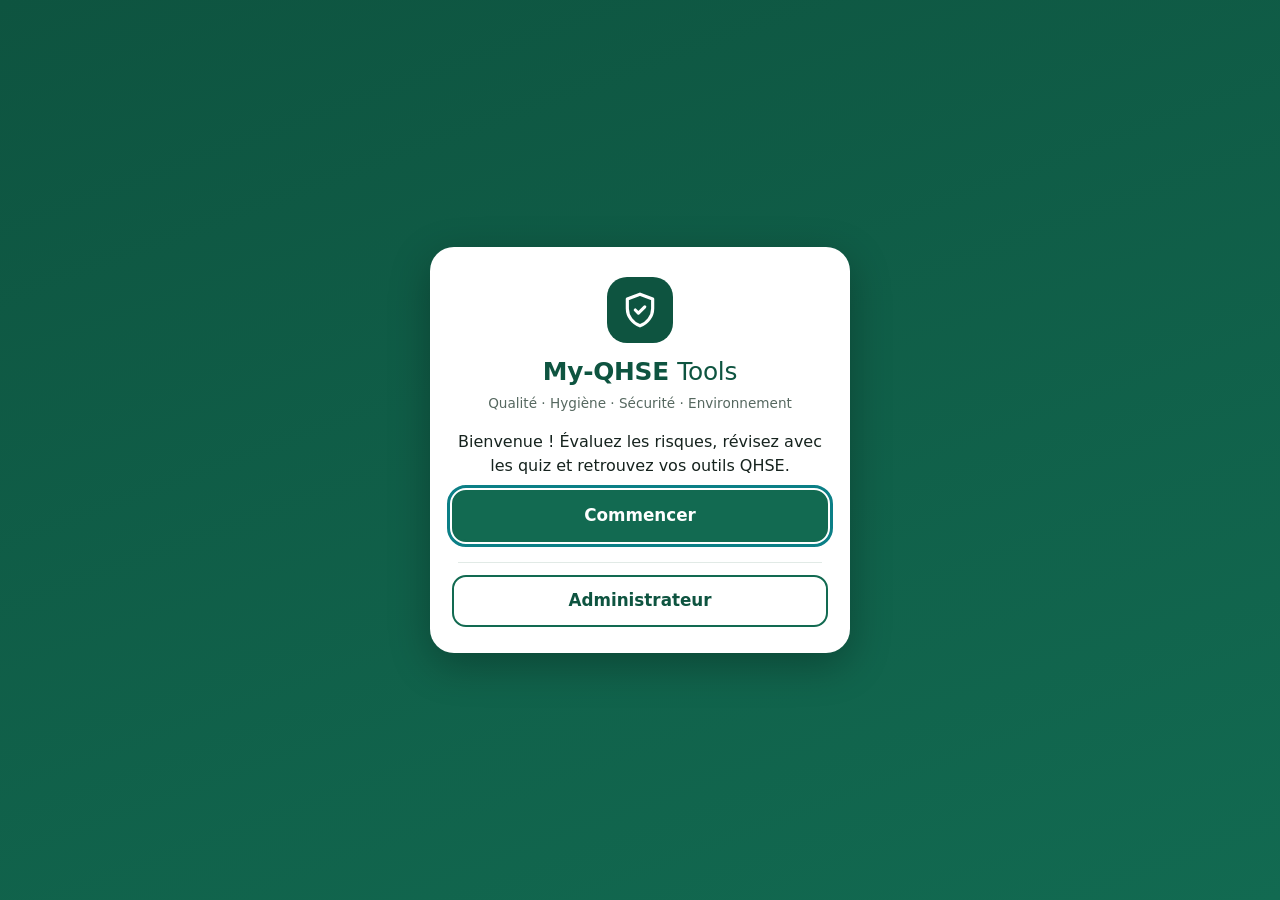
<file: index.html>
<!DOCTYPE html>
<html lang="fr">
<head>
  <meta charset="UTF-8">
  <meta name="viewport" content="width=device-width, initial-scale=1, viewport-fit=cover">
  <title>My-QHSE Tools – Calculateur de risques professionnels</title>
  <meta name="description" content="Outils QHSE gratuits : calculateur de risques (matrice 5 × 5), quiz, sujets, checklists, inspection, incident, registre EPI, documents et assistant IA, pour les étudiants et professionnels QHSE.">
  <meta name="theme-color" content="#075e54">

  <!-- Application web installable (PWA) -->
  <link rel="manifest" href="manifest.webmanifest">
  <link rel="icon" type="image/png" sizes="192x192" href="icons/icon-192.png">
  <link rel="apple-touch-icon" href="icons/apple-touch-icon.png">
  <meta name="mobile-web-app-capable" content="yes">
  <meta name="apple-mobile-web-app-capable" content="yes">
  <meta name="apple-mobile-web-app-title" content="My-QHSE">
  <meta name="apple-mobile-web-app-status-bar-style" content="black-translucent">

  <!-- Feuilles de style : premium.css en dernier (il affine les autres) -->
  <link rel="stylesheet" href="css/style.css">
  <link rel="stylesheet" href="css/quiz.css">
  <link rel="stylesheet" href="css/bibliotheque.css">
  <link rel="stylesheet" href="css/outils.css">
  <link rel="stylesheet" href="css/terrain.css">
  <link rel="stylesheet" href="css/checklists.css">
  <link rel="stylesheet" href="css/parametres.css">
  <link rel="stylesheet" href="css/liens.css">
  <link rel="stylesheet" href="css/documents.css">
  <link rel="stylesheet" href="css/premium.css">

  <!-- Préférences (langue, thème, couleur, taille) : chargées ici pour s'appliquer avant l'affichage -->
  <script src="js/parametres.js"></script>

  <style>
    /* Éléments propres à index.html : bouton menu, menu latéral, liens-boutons, icônes d'activité */
    a.btn { display: inline-flex; align-items: center; justify-content: center; text-decoration: none; }
    .barre-in .titres { min-width: 0; }
    .btn-menu {
      appearance: none; flex: none; width: 44px; height: 44px; margin-left: -8px; border-radius: 50%;
      background: transparent; color: var(--sur-entete); border: 0; cursor: pointer;
      display: grid; place-items: center; -webkit-tap-highlight-color: transparent;
    }
    .btn-menu:hover { background: rgba(255, 255, 255, .14); }
    .btn-menu svg, .tiroir-fermer svg { width: 24px; height: 24px; fill: none; stroke: currentColor; stroke-width: 2; stroke-linecap: round; stroke-linejoin: round; }

    .tiroir-voile { position: fixed; inset: 0; z-index: 60; background: rgba(0, 0, 0, .45); opacity: 0; visibility: hidden; transition: opacity .2s ease, visibility 0s .2s; }
    .tiroir {
      position: fixed; top: 0; bottom: 0; left: 0; z-index: 61; width: min(320px, 86vw);
      display: flex; flex-direction: column; background: var(--surface); color: var(--texte);
      box-shadow: 4px 0 24px rgba(0, 0, 0, .25); overflow-y: auto;
      transform: translateX(-102%); visibility: hidden; transition: transform .22s ease, visibility 0s .22s;
    }
    body.tiroir-ouvert .tiroir-voile { opacity: 1; visibility: visible; transition: opacity .2s ease; }
    body.tiroir-ouvert .tiroir { transform: none; visibility: visible; transition: transform .22s ease; }
    body.tiroir-ouvert { overflow: hidden; }
    .tiroir-tete {
      display: flex; align-items: center; justify-content: space-between; gap: 8px;
      padding: calc(8px + env(safe-area-inset-top, 0px)) 8px 8px 16px; min-height: var(--hauteur-entete);
      background: var(--vert-fonce); color: var(--sur-entete);
    }
    .tiroir-marque { display: flex; align-items: center; gap: 10px; font-size: 1.15rem; font-weight: 700; }
    .tiroir-marque span { font-weight: 400; }
    .tiroir-fermer { appearance: none; width: 44px; height: 44px; border-radius: 50%; background: transparent; color: inherit; border: 0; cursor: pointer; display: grid; place-items: center; }
    .tiroir-fermer:hover { background: rgba(255, 255, 255, .14); }
    .tiroir-liste { display: flex; flex-direction: column; padding: 8px 8px calc(16px + env(safe-area-inset-bottom, 0px)); }
    .tiroir-sep { height: 1px; margin: 8px 12px; background: var(--bordure); }
    .tiroir-item {
      appearance: none; display: flex; align-items: center; gap: 12px; width: 100%; min-height: 48px; padding: 6px 12px;
      font: inherit; font-weight: 600; text-align: left; color: var(--texte); background: none; border: 0; border-radius: 10px; cursor: pointer;
      -webkit-tap-highlight-color: transparent;
    }
    .tiroir-item:hover { background: var(--vert-clair); }
    .tiroir-item[aria-current="page"] { background: var(--vert-clair); color: var(--titre); }
    .tiroir-item .ico-act { width: 30px; height: 30px; }

    #ecran-liens .liens-hero .liens-logo { object-fit: contain; }
    .lien-ecran { margin-top: 4px; }
    .apropos-nav { display: flex; flex-wrap: wrap; gap: 10px; margin-top: 18px; }
    .pref-interrupteur { display: flex; align-items: flex-start; gap: 12px; margin: 0; }
    .pref-interrupteur input { margin-top: 4px; }
    .pref-interrupteur small { display: block; color: var(--gris); font-size: .85rem; line-height: 1.35; font-weight: 400; }
    .doc-local .btn { margin-top: 0; }
    #doc-fichier { position: absolute; width: 1px; height: 1px; opacity: 0; pointer-events: none; }

    /* Couleurs des pictogrammes d'activité (les variables --ic-* sont dans premium.css) */
    .ic-f  { fill: var(--ic-fond); stroke: var(--ic-trait); stroke-width: var(--ic-w); }
    .ic-p  { fill: var(--ic-p); }   .ic-pf { fill: var(--ic-pf); } .ic-t { fill: var(--ic-t); }
    .ic-j  { fill: var(--ic-j); }   .ic-jf { fill: var(--ic-jf); } .ic-g { fill: var(--ic-g); }
    .ic-r  { fill: var(--ic-r); }   .ic-o  { fill: var(--ic-o); }  .ic-b { fill: var(--ic-b); }
    .ic-e  { fill: var(--ic-e); }
    .ic-bs { fill: none; stroke: var(--ic-b); stroke-width: 2; stroke-linecap: round; stroke-linejoin: round; }
    .ic-gs { fill: none; stroke: var(--ic-g); stroke-width: 2.4; stroke-linecap: round; stroke-linejoin: round; }
    .ic-ps { fill: none; stroke: var(--ic-p); stroke-width: 2.4; stroke-linecap: round; stroke-linejoin: round; }
    .ic-es { fill: none; stroke: var(--ic-e); stroke-width: 2; stroke-linecap: round; stroke-linejoin: round; }
  </style>
</head>
<body>

  <!-- ===== PICTOGRAMMES (médaillons d'activité, réutilisés par les cartes et le menu) ===== -->
  <svg width="0" height="0" style="position:absolute" aria-hidden="true" focusable="false">
    <defs>
      <symbol id="i-accueil" viewBox="0 0 36 36"><circle class="ic-f" cx="18" cy="18" r="17"/><path class="ic-p" d="M9.5 18.5 18 10.5l8.5 8h-2.3V27h-12.4v-8.5z"/><rect class="ic-b" x="16" y="21" width="4" height="6" rx="1"/></symbol>
      <symbol id="i-risque" viewBox="0 0 36 36"><circle class="ic-f" cx="18" cy="18" r="17"/><rect class="ic-j" x="9.5" y="9.5" width="5.5" height="5.5" rx="1"/><rect class="ic-o" x="15.25" y="9.5" width="5.5" height="5.5" rx="1"/><rect class="ic-r" x="21" y="9.5" width="5.5" height="5.5" rx="1"/><rect class="ic-g" x="9.5" y="15.25" width="5.5" height="5.5" rx="1"/><rect class="ic-j" x="15.25" y="15.25" width="5.5" height="5.5" rx="1"/><rect class="ic-o" x="21" y="15.25" width="5.5" height="5.5" rx="1"/><rect class="ic-g" x="9.5" y="21" width="5.5" height="5.5" rx="1"/><rect class="ic-g" x="15.25" y="21" width="5.5" height="5.5" rx="1"/><rect class="ic-j" x="21" y="21" width="5.5" height="5.5" rx="1"/></symbol>
      <symbol id="i-quiz" viewBox="0 0 36 36"><circle class="ic-f" cx="18" cy="18" r="17"/><circle class="ic-t" cx="18" cy="17" r="9.5"/><path class="ic-bs" d="M15.2 14.6a2.9 2.9 0 1 1 4.2 2.6c-1 .6-1.4 1.1-1.4 2.2"/><circle class="ic-b" cx="18" cy="22.4" r="1.2"/></symbol>
      <symbol id="i-sujets" viewBox="0 0 36 36"><circle class="ic-f" cx="18" cy="18" r="17"/><path class="ic-p" d="M9 11h7a2 2 0 0 1 2 2v12a2 2 0 0 0-2-2H9z"/><path class="ic-t" d="M27 11h-7a2 2 0 0 0-2 2v12a2 2 0 0 1 2-2h7z"/></symbol>
      <symbol id="i-inspection" viewBox="0 0 36 36"><circle class="ic-f" cx="18" cy="18" r="17"/><rect class="ic-jf" x="11" y="9.5" width="14" height="18" rx="2"/><rect class="ic-b" x="13" y="12.5" width="10" height="13" rx="1"/><rect class="ic-e" x="15" y="8" width="6" height="3.4" rx="1.2"/><path class="ic-gs" d="m15 19.5 2.2 2.2 4.3-4.8"/></symbol>
      <symbol id="i-checklists" viewBox="0 0 36 36"><circle class="ic-f" cx="18" cy="18" r="17"/><rect class="ic-p" x="10" y="9" width="16" height="18" rx="2.4"/><path class="ic-bs" d="m13 14 1.4 1.4 2.6-2.8M13 20.2l1.4 1.4 2.6-2.8M20 14.2h3.4M20 20.4h3.4"/></symbol>
      <symbol id="i-incident" viewBox="0 0 36 36"><circle class="ic-f" cx="18" cy="18" r="17"/><path class="ic-o" stroke="var(--ic-o)" stroke-width="2" stroke-linejoin="round" d="M18 9 27.5 25.5h-19z"/><rect class="ic-b" x="17" y="14.5" width="2" height="6" rx="1"/><circle class="ic-b" cx="18" cy="23" r="1.2"/></symbol>
      <symbol id="i-epi" viewBox="0 0 36 36"><circle class="ic-f" cx="18" cy="18" r="17"/><path class="ic-j" d="M9.5 23.5a8.5 8.5 0 0 1 17 0z"/><rect class="ic-jf" x="8.5" y="23" width="19" height="3.2" rx="1.6"/><rect class="ic-jf" x="16" y="11.5" width="4" height="8" rx="1.4"/></symbol>
      <symbol id="i-causes" viewBox="0 0 36 36"><circle class="ic-f" cx="18" cy="18" r="17"/><path class="ic-ps" d="M8 18h15M12 11.5l4 6.5M12 24.5l4-6.5M18.5 11.5l3.5 6.5M18.5 24.5l3.5-6.5"/><path class="ic-p" d="m28 18-5.5-4v8z"/></symbol>
      <symbol id="i-glossaire" viewBox="0 0 36 36"><circle class="ic-f" cx="18" cy="18" r="17"/><circle cx="16" cy="16" r="6.3" fill="none" style="stroke:var(--ic-p);stroke-width:2.6"/><path class="ic-ps" d="m21 21 5.5 5.5" style="stroke:var(--ic-pf);stroke-width:3"/><path class="ic-ps" d="M13.6 17.6 16 12l2.4 5.6M14.4 16h3.2" style="stroke-width:1.6"/></symbol>
      <symbol id="i-documents" viewBox="0 0 36 36"><circle class="ic-f" cx="18" cy="18" r="17"/><path class="ic-p" d="M12 8.5h9l5 5V27.5H12z"/><path class="ic-t" d="M21 8.5l5 5h-5z"/><path class="ic-bs" d="M15.5 19h7M15.5 23h7"/></symbol>
      <symbol id="i-assistant" viewBox="0 0 36 36"><circle class="ic-f" cx="18" cy="18" r="17"/><rect class="ic-p" x="9" y="13" width="18" height="14" rx="4.5"/><path class="ic-ps" d="M18 13V9"/><circle class="ic-j" cx="18" cy="8" r="2"/><circle class="ic-b" cx="14.2" cy="19.5" r="2.1"/><circle class="ic-b" cx="21.8" cy="19.5" r="2.1"/><path class="ic-bs" d="M15 23.6h6"/></symbol>
      <symbol id="i-historique" viewBox="0 0 36 36"><circle class="ic-f" cx="18" cy="18" r="17"/><circle class="ic-t" cx="18" cy="18" r="9"/><path class="ic-bs" d="M18 13v5.2l3.4 2"/></symbol>
      <symbol id="i-liens" viewBox="0 0 36 36"><circle class="ic-f" cx="18" cy="18" r="17"/><path class="ic-ps" d="M15.5 20.5l5-5M14 17l-2 2a3.6 3.6 0 0 0 5.1 5.1l2-2M22 19l2-2a3.6 3.6 0 0 0-5.1-5.1l-2 2"/></symbol>
      <symbol id="i-parametres" viewBox="0 0 36 36"><circle class="ic-f" cx="18" cy="18" r="17"/><circle cx="18" cy="18" r="4.6" fill="none" style="stroke:var(--ic-p);stroke-width:2.6"/><path class="ic-ps" d="M18 8.5v3.4M18 24.1v3.4M8.5 18h3.4M24.1 18h3.4M11.3 11.3l2.4 2.4M22.3 22.3l2.4 2.4M24.7 11.3l-2.4 2.4M13.7 22.3l-2.4 2.4"/></symbol>
      <symbol id="i-apropos" viewBox="0 0 36 36"><circle class="ic-f" cx="18" cy="18" r="17"/><circle class="ic-p" cx="18" cy="18" r="9.5"/><rect class="ic-b" x="17" y="16.5" width="2" height="7" rx="1"/><circle class="ic-b" cx="18" cy="13.2" r="1.3"/></symbol>
    </defs>
  </svg>

  <a class="skip" href="#calculateur" data-i18n="skip">Aller au calculateur</a>

  <!-- ===== EN-TÊTE ===== -->
  <header class="barre-haut">
    <div class="wrap barre-in">
      <button type="button" class="btn-menu" id="btn-menu" aria-controls="tiroir" aria-expanded="false" aria-label="Ouvrir le menu" data-i18n-aria="menu.ouvrir">
        <svg viewBox="0 0 24 24" aria-hidden="true" focusable="false"><path d="M4 7h16M4 12h16M4 17h16"/></svg>
      </button>
      <span class="logo"><svg viewBox="0 0 24 24" aria-hidden="true" focusable="false"><path d="M12 2 4 5v6c0 5 3.4 9.4 8 11 4.6-1.6 8-6 8-11V5l-8-3z"/><path d="m9 12 2 2 4-4"/></svg></span>
      <div class="titres">
        <h1 class="brand">My-QHSE <span>Tools</span></h1>
        <p id="titre-ecran" class="sous-titre">Accueil</p>
      </div>
      <button type="button" class="btn-param" id="btn-param" data-ecran="parametres" aria-label="Paramètres" data-i18n-aria="param.bouton">
        <svg viewBox="0 0 24 24" aria-hidden="true" focusable="false"><circle cx="12" cy="12" r="3"/><path d="M19.4 15a1.65 1.65 0 0 0 .33 1.82l.06.06a2 2 0 0 1 0 2.83 2 2 0 0 1-2.83 0l-.06-.06a1.65 1.65 0 0 0-1.82-.33 1.65 1.65 0 0 0-1 1.51V21a2 2 0 0 1-2 2 2 2 0 0 1-2-2v-.09A1.65 1.65 0 0 0 9 19.4a1.65 1.65 0 0 0-1.82.33l-.06.06a2 2 0 0 1-2.83 0 2 2 0 0 1 0-2.83l.06-.06a1.65 1.65 0 0 0 .33-1.82 1.65 1.65 0 0 0-1.51-1H3a2 2 0 0 1-2-2 2 2 0 0 1 2-2h.09A1.65 1.65 0 0 0 4.6 9a1.65 1.65 0 0 0-.33-1.82l-.06-.06a2 2 0 0 1 0-2.83 2 2 0 0 1 2.83 0l.06.06a1.65 1.65 0 0 0 1.82.33H9a1.65 1.65 0 0 0 1-1.51V3a2 2 0 0 1 2-2 2 2 0 0 1 2 2v.09a1.65 1.65 0 0 0 1 1.51 1.65 1.65 0 0 0 1.82-.33l.06-.06a2 2 0 0 1 2.83 0 2 2 0 0 1 0 2.83l-.06.06a1.65 1.65 0 0 0-.33 1.82V9a1.65 1.65 0 0 0 1.51 1H21a2 2 0 0 1 2 2 2 2 0 0 1-2 2h-.09a1.65 1.65 0 0 0-1.51 1z"/></svg>
      </button>
    </div>
  </header>

  <!-- ===== MENU LATÉRAL (3 traits) : géré par js/liens.js ===== -->
  <div class="tiroir-voile" id="tiroir-voile"></div>
  <aside class="tiroir" id="tiroir" aria-label="Menu" data-i18n-aria="menu.titre">
    <div class="tiroir-tete">
      <div class="tiroir-marque">
        <span class="logo" style="font-weight:400"><svg viewBox="0 0 24 24" aria-hidden="true" focusable="false"><path d="M12 2 4 5v6c0 5 3.4 9.4 8 11 4.6-1.6 8-6 8-11V5l-8-3z"/><path d="m9 12 2 2 4-4"/></svg></span>
        <div>My-QHSE <span>Tools</span></div>
      </div>
      <button type="button" class="tiroir-fermer" id="tiroir-fermer" aria-label="Fermer le menu" data-i18n-aria="menu.fermer">
        <svg viewBox="0 0 24 24" aria-hidden="true" focusable="false"><path d="M6 6l12 12M18 6 6 18"/></svg>
      </button>
    </div>
    <nav class="tiroir-liste" aria-label="Menu" data-i18n-aria="menu.titre">
      <button type="button" class="tiroir-item" data-ecran="accueil"><svg class="ico-act" aria-hidden="true"><use href="#i-accueil"/></svg><span data-i18n="nav.accueil">Accueil</span></button>
      <button type="button" class="tiroir-item" data-ecran="risques"><svg class="ico-act" aria-hidden="true"><use href="#i-risque"/></svg><span data-i18n="nav.risques">Risques</span></button>
      <button type="button" class="tiroir-item" data-ecran="quiz"><svg class="ico-act" aria-hidden="true"><use href="#i-quiz"/></svg><span data-i18n="nav.quiz">Quiz</span></button>
      <button type="button" class="tiroir-item" data-ecran="sujets"><svg class="ico-act" aria-hidden="true"><use href="#i-sujets"/></svg><span data-i18n="nav.sujets">Sujets</span></button>
      <button type="button" class="tiroir-item" data-ecran="outils"><svg class="ico-act" aria-hidden="true"><use href="#i-inspection"/></svg><span data-i18n="nav.outils">Outils</span></button>
      <button type="button" class="tiroir-item" data-ecran="assistant"><svg class="ico-act" aria-hidden="true"><use href="#i-assistant"/></svg><span data-i18n="titre.assistant">Assistant QHSE</span></button>
      <button type="button" class="tiroir-item" data-ecran="documents"><svg class="ico-act" aria-hidden="true"><use href="#i-documents"/></svg><span data-i18n="titre.documents">Bibliothèque de documents</span></button>
      <button type="button" class="tiroir-item" data-ecran="historique"><svg class="ico-act" aria-hidden="true"><use href="#i-historique"/></svg><span data-i18n="nav.historique">Historique</span></button>
      <div class="tiroir-sep" role="separator"></div>
      <button type="button" class="tiroir-item" data-ecran="liens"><svg class="ico-act" aria-hidden="true"><use href="#i-liens"/></svg><span data-i18n="nav.liens">Liens</span></button>
      <button type="button" class="tiroir-item" data-ecran="parametres"><svg class="ico-act" aria-hidden="true"><use href="#i-parametres"/></svg><span data-i18n="param.bouton">Paramètres</span></button>
      <button type="button" class="tiroir-item" data-ecran="apropos"><svg class="ico-act" aria-hidden="true"><use href="#i-apropos"/></svg><span data-i18n="titre.apropos">À propos</span></button>
    </nav>
  </aside>

  <main class="wrap app">

    <!-- ================= ACCUEIL ================= -->
    <div class="ecran" id="ecran-accueil">
      <section class="accueil-hero" aria-labelledby="t-accueil">
        <span class="accueil-badge" data-i18n="acc.badge">QHSE · Afrique francophone</span>
        <h2 id="t-accueil" class="accueil-titre" data-i18n="acc.titre">Bienvenue sur My-QHSE Tools</h2>
        <p data-i18n="acc.texte">Évaluez un risque, révisez avec les quiz et gardez vos outils QHSE à portée de main, même sur un téléphone peu puissant.</p>
        <div class="actions">
          <a class="btn btn-clair" href="#risques" data-i18n="acc.btn.risque">Évaluer un risque</a>
          <a class="btn btn-contour" href="#quiz" data-i18n="acc.btn.quiz">Faire un quiz</a>
        </div>
      </section>

      <h2 class="accueil-h" data-i18n="acc.outils">Vos outils</h2>
      <div class="accueil-grille">
        <a class="carte-outil carte-large carte-assistant" href="#assistant">
          <span class="carte-ico"><svg class="ico-act" aria-hidden="true"><use href="#i-assistant"/></svg></span>
          <span class="carte-txt"><span class="carte-t" data-i18n="acc.assistant.t">Assistant QHSE</span><span class="carte-d" data-i18n="acc.assistant.d">Posez vos questions, réponse par IA</span></span>
        </a>
        <a class="carte-outil carte-risque" href="#risques"><span class="carte-ico"><svg class="ico-act" aria-hidden="true"><use href="#i-risque"/></svg></span><span class="carte-t" data-i18n="acc.risques.t">Calculateur de risque</span><span class="carte-d" data-i18n="acc.risques.d">Score et matrice 5 × 5</span></a>
        <a class="carte-outil" href="#quiz"><span class="carte-ico"><svg class="ico-act" aria-hidden="true"><use href="#i-quiz"/></svg></span><span class="carte-t" data-i18n="acc.quiz.t">Quiz QHSE</span><span class="carte-d" data-i18n="acc.quiz.d">Testez vos connaissances</span></a>
        <a class="carte-outil" href="#sujets"><span class="carte-ico"><svg class="ico-act" aria-hidden="true"><use href="#i-sujets"/></svg></span><span class="carte-t" data-i18n="acc.sujets.t">Sujets</span><span class="carte-d" data-i18n="acc.sujets.d">Cours et fiches à lire</span></a>
        <a class="carte-outil" href="#inspection"><span class="carte-ico"><svg class="ico-act" aria-hidden="true"><use href="#i-inspection"/></svg></span><span class="carte-t" data-i18n="acc.inspection.t">Inspection</span><span class="carte-d" data-i18n="acc.inspection.d">Contrôles sur le terrain</span></a>
        <a class="carte-outil" href="#checklists"><span class="carte-ico"><svg class="ico-act" aria-hidden="true"><use href="#i-checklists"/></svg></span><span class="carte-t" data-i18n="acc.checklists.t">Checklists</span><span class="carte-d" data-i18n="acc.checklists.d">Listes de vérification</span></a>
        <a class="carte-outil" href="#incident"><span class="carte-ico"><svg class="ico-act" aria-hidden="true"><use href="#i-incident"/></svg></span><span class="carte-t" data-i18n="acc.incident.t">Incident</span><span class="carte-d" data-i18n="acc.incident.d">Déclarer et suivre</span></a>
        <a class="carte-outil" href="#epi"><span class="carte-ico"><svg class="ico-act" aria-hidden="true"><use href="#i-epi"/></svg></span><span class="carte-t" data-i18n="acc.epi.t">Registre EPI</span><span class="carte-d" data-i18n="acc.epi.d">Équipements de protection</span></a>
        <a class="carte-outil" href="#causes"><span class="carte-ico"><svg class="ico-act" aria-hidden="true"><use href="#i-causes"/></svg></span><span class="carte-t" data-i18n="acc.causes.t">Analyse des causes</span><span class="carte-d" data-i18n="acc.causes.d">5 pourquoi et Ishikawa</span></a>
        <a class="carte-outil" href="#glossaire"><span class="carte-ico"><svg class="ico-act" aria-hidden="true"><use href="#i-glossaire"/></svg></span><span class="carte-t" data-i18n="acc.glossaire.t">Glossaire</span><span class="carte-d" data-i18n="acc.glossaire.d">Termes QHSE</span></a>
        <a class="carte-outil" href="#documents"><span class="carte-ico"><svg class="ico-act" aria-hidden="true"><use href="#i-documents"/></svg></span><span class="carte-t" data-i18n="acc.documents.t">Documents</span><span class="carte-d" data-i18n="acc.documents.d">Modèles et guides</span></a>
      </div>

      <section class="card accueil-activite" aria-labelledby="t-activite">
        <h2 id="t-activite" data-i18n="acc.activite">Votre activité sur cet appareil</h2>
        <div class="accueil-stats">
          <div class="stat"><b id="accueil-n-risques">0</b><span data-i18n="acc.n.risques">Évaluations de risque</span></div>
          <div class="stat"><b id="accueil-n-quiz">0</b><span data-i18n="acc.n.quiz">Quiz enregistrés</span></div>
        </div>
        <p class="aide"><a href="#historique" data-i18n="acc.historique">Voir l'historique</a></p>
      </section>
    </div>

    <!-- ================= RISQUES ================= -->
    <div class="ecran" id="ecran-risques" hidden>
      <div class="intro bulle"><strong>Évaluez un risque professionnel en moins d'une minute.</strong> Un outil gratuit pour les étudiants et professionnels de la Qualité, Hygiène, Sécurité et Environnement en Afrique francophone. Choisissez une probabilité et une gravité : My-QHSE Tools calcule le score et le place sur la matrice 5 × 5.</div>
      <p class="notice" role="note">
        <strong>Seuils provisoires.</strong> Les niveaux de risque ci-dessous sont indicatifs. Ils seront ajustés après validation d'une méthode QHSE documentée.
      </p>

      <section id="calculateur" class="card" aria-labelledby="t-calc">
        <h2 id="t-calc">Calculateur de risque</h2>
        <form id="form-risque" novalidate>
          <div class="field">
            <label for="activite">Activité</label>
            <input id="activite" name="activite" type="text" maxlength="120" placeholder="Ex. : Manutention de fûts en entrepôt" required>
          </div>
          <div class="field">
            <label for="danger">Danger</label>
            <input id="danger" name="danger" type="text" maxlength="120" placeholder="Ex. : Chute d'objets" required>
          </div>
          <div class="row">
            <div class="field">
              <label for="probabilite">Probabilité</label>
              <select id="probabilite" name="probabilite" required></select>
            </div>
            <div class="field">
              <label for="gravite">Gravité</label>
              <select id="gravite" name="gravite" required></select>
            </div>
          </div>
          <p id="erreur" class="erreur" role="alert" hidden></p>
          <div class="actions">
            <button type="submit" class="btn">Calculer et enregistrer</button>
            <button type="reset" class="btn btn-sec">Effacer</button>
          </div>
        </form>

        <!-- Résultat (rempli par app.js) -->
        <div id="resultat" class="resultat" aria-live="polite" hidden></div>
      </section>

      <section id="matrice" class="card" aria-labelledby="t-mat">
        <h2 id="t-mat">Matrice des risques 5 × 5</h2>
        <p class="aide">Chaque case affiche le score (probabilité × gravité). La case de votre dernière évaluation est entourée.</p>
        <div class="scroll"><table id="matrice-table" class="matrice"></table></div>
        <ul id="legende" class="legende"></ul>
      </section>
    </div>

    <!-- ================= QUIZ ================= -->
    <div class="ecran" id="ecran-quiz" hidden>
      <section id="quiz" class="card" aria-labelledby="t-quiz">
        <h2 id="t-quiz">Quiz QHSE</h2>
        <p class="aide">Testez vos connaissances : questions Vrai ou Faux et QCM, avec correction et explication après chaque réponse, puis votre score final.</p>
        <div id="quiz-zone">
          <p class="aide">Chargement du quiz… Si ce message reste affiché, vérifiez que le fichier js/quiz.js est bien présent sur le site.</p>
        </div>
      </section>
    </div>

    <!-- ================= SUJETS ================= -->
    <div class="ecran" id="ecran-sujets" hidden>
      <section id="bibliotheque" class="card" aria-labelledby="t-bib">
        <h2 id="t-bib">Bibliothèque de sujets</h2>
        <div id="sujets-zone-liste">
          <p class="aide">Des sujets QHSE à lire : introduction, développement et conclusion. Recherchez par mot-clé ou par numéro.</p>
          <div class="field">
            <label for="sujets-recherche">Rechercher un sujet</label>
            <input id="sujets-recherche" type="search" placeholder="Ex. : audit, déchets, 14" autocomplete="off">
          </div>
          <p id="sujets-compte" class="aide" aria-live="polite"></p>
          <ul id="sujets-liste" class="sujets-liste"></ul>
          <p id="sujets-vide" class="aide" hidden>Aucun sujet ne correspond à votre recherche.</p>
        </div>
        <div id="sujets-lecture" hidden></div>
      </section>
    </div>

    <!-- ================= OUTILS (page de choix : chaque outil a sa propre page) ================= -->
    <div class="ecran" id="ecran-outils" hidden>
      <p class="aide" data-i18n="outils.intro">Choisissez un outil : chacun s'ouvre dans sa propre page.</p>
      <div class="accueil-grille">
        <a class="carte-outil carte-large carte-assistant" href="#assistant">
          <span class="carte-ico"><svg class="ico-act" aria-hidden="true"><use href="#i-assistant"/></svg></span>
          <span class="carte-txt"><span class="carte-t" data-i18n="acc.assistant.t">Assistant QHSE</span><span class="carte-d" data-i18n="acc.assistant.d">Posez vos questions, réponse par IA</span></span>
        </a>
        <a class="carte-outil" href="#checklists"><span class="carte-ico"><svg class="ico-act" aria-hidden="true"><use href="#i-checklists"/></svg></span><span class="carte-t" data-i18n="acc.checklists.t">Checklists</span><span class="carte-d" data-i18n="acc.checklists.d">Listes de vérification</span></a>
        <a class="carte-outil" href="#inspection"><span class="carte-ico"><svg class="ico-act" aria-hidden="true"><use href="#i-inspection"/></svg></span><span class="carte-t" data-i18n="acc.inspection.t">Inspection</span><span class="carte-d" data-i18n="acc.inspection.d">Contrôles sur le terrain</span></a>
        <a class="carte-outil" href="#incident"><span class="carte-ico"><svg class="ico-act" aria-hidden="true"><use href="#i-incident"/></svg></span><span class="carte-t" data-i18n="acc.incident.t">Incident</span><span class="carte-d" data-i18n="acc.incident.d">Déclarer et suivre</span></a>
        <a class="carte-outil" href="#epi"><span class="carte-ico"><svg class="ico-act" aria-hidden="true"><use href="#i-epi"/></svg></span><span class="carte-t" data-i18n="acc.epi.t">Registre EPI</span><span class="carte-d" data-i18n="acc.epi.d">Équipements de protection</span></a>
        <a class="carte-outil" href="#causes"><span class="carte-ico"><svg class="ico-act" aria-hidden="true"><use href="#i-causes"/></svg></span><span class="carte-t" data-i18n="acc.causes.t">Analyse des causes</span><span class="carte-d" data-i18n="acc.causes.d">5 pourquoi et Ishikawa</span></a>
        <a class="carte-outil" href="#glossaire"><span class="carte-ico"><svg class="ico-act" aria-hidden="true"><use href="#i-glossaire"/></svg></span><span class="carte-t" data-i18n="acc.glossaire.t">Glossaire</span><span class="carte-d" data-i18n="acc.glossaire.d">Termes QHSE</span></a>
      </div>
    </div>

    <!-- ===== Pages d'outils (ouvertes depuis la page Outils ou l'Accueil) ===== -->
    <div class="ecran" id="ecran-assistant" hidden>
      <a class="retour-outils" href="#outils"><svg viewBox="0 0 24 24" aria-hidden="true" focusable="false"><path d="m15 18-6-6 6-6"/></svg><span data-i18n="outils.retour">Retour aux outils</span></a>
      <section id="assistant" class="card" aria-labelledby="t-ia">
        <h2 id="t-ia" data-i18n="ia.titre">Assistant QHSE</h2>
        <p class="aide" data-i18n="ia.intro">Posez une question sur la prévention des risques, les normes ISO, l'hygiène ou l'environnement. Chaque question est indépendante.</p>
        <p class="notice" role="note" data-i18n="ia.avert">Réponse générée par une IA : à vérifier. Ne saisissez pas de données personnelles. Elle ne remplace pas l'évaluation d'un professionnel qualifié.</p>
        <div class="ia-suggestions">
          <button type="button" class="ia-chip" data-i18n="ia.s1">Quelle différence entre danger et risque ?</button>
          <button type="button" class="ia-chip" data-i18n="ia.s2">Comment rédiger une bonne action corrective ?</button>
          <button type="button" class="ia-chip" data-i18n="ia.s3">Que contrôler lors d'une inspection incendie ?</button>
          <button type="button" class="ia-chip" data-i18n="ia.s4">À quoi sert la norme ISO 45001 ?</button>
        </div>
        <div class="field">
          <label for="ia-question" data-i18n="ia.label">Votre question</label>
          <textarea id="ia-question" rows="4" maxlength="600"></textarea>
        </div>
        <p class="ia-compteur"><span id="ia-n">0</span> / 600</p>
        <div class="actions">
          <button type="button" class="btn" id="ia-envoyer" data-i18n="ia.envoyer">Poser la question</button>
          <button type="button" class="btn btn-sec" id="ia-effacer" data-i18n="ia.effacer">Effacer</button>
        </div>
        <p id="ia-statut" class="aide ia-statut" aria-live="polite"></p>
      </section>
      <div id="ia-reponses"></div>
    </div>

    <div class="ecran" id="ecran-checklists" hidden>
      <a class="retour-outils" href="#outils"><svg viewBox="0 0 24 24" aria-hidden="true" focusable="false"><path d="m15 18-6-6 6-6"/></svg><span data-i18n="outils.retour">Retour aux outils</span></a>
      <section id="checklists" class="card" aria-labelledby="t-ck">
        <h2 id="t-ck">Checklists et exercices QHSE</h2>
        <div id="checklists-zone"><p class="aide">Chargement… Si ce message reste affiché, vérifiez que js/checklists.js et les fichiers js/data/checklists-data-1, 2 et 3 sont bien présents.</p></div>
      </section>
    </div>

    <div class="ecran" id="ecran-inspection" hidden>
      <a class="retour-outils" href="#outils"><svg viewBox="0 0 24 24" aria-hidden="true" focusable="false"><path d="m15 18-6-6 6-6"/></svg><span data-i18n="outils.retour">Retour aux outils</span></a>
      <section id="inspection" class="card" aria-labelledby="t-ins">
        <h2 id="t-ins">Inspection sécurité</h2>
        <p class="aide">Parcourez la checklist, notez les points non conformes et joignez des photos.</p>
        <div id="inspection-zone"></div>
      </section>
    </div>

    <div class="ecran" id="ecran-incident" hidden>
      <a class="retour-outils" href="#outils"><svg viewBox="0 0 24 24" aria-hidden="true" focusable="false"><path d="m15 18-6-6 6-6"/></svg><span data-i18n="outils.retour">Retour aux outils</span></a>
      <section id="incident" class="card" aria-labelledby="t-inc">
        <h2 id="t-inc">Rapport d'incident</h2>
        <p class="aide">Déclarez un incident ou un quasi-accident, avec photos. Tout est enregistré sur votre appareil ; l'envoi des photos dans le cloud est facultatif.</p>
        <div id="incident-zone"><p class="aide">Chargement… Vérifiez que js/terrain.js est bien présent sur le site.</p></div>
      </section>
    </div>

    <div class="ecran" id="ecran-epi" hidden>
      <a class="retour-outils" href="#outils"><svg viewBox="0 0 24 24" aria-hidden="true" focusable="false"><path d="m15 18-6-6 6-6"/></svg><span data-i18n="outils.retour">Retour aux outils</span></a>
      <section id="epi" class="card" aria-labelledby="t-epi">
        <h2 id="t-epi">Registre des EPI et formations</h2>
        <p class="aide">Suivez les dates d'expiration : les fiches passent en orange 30 jours avant, puis en rouge.</p>
        <div id="epi-zone"></div>
      </section>
    </div>

    <div class="ecran" id="ecran-causes" hidden>
      <a class="retour-outils" href="#outils"><svg viewBox="0 0 24 24" aria-hidden="true" focusable="false"><path d="m15 18-6-6 6-6"/></svg><span data-i18n="outils.retour">Retour aux outils</span></a>
      <section id="causes" class="card" aria-labelledby="t-causes">
        <h2 id="t-causes">Analyse des causes : 5 pourquoi et Ishikawa</h2>
        <p class="aide">Les données restent dans votre navigateur et disparaissent au rechargement de la page.</p>
        <div id="causes-zone"><p class="aide">Chargement… Si ce message reste affiché, vérifiez que js/data/causes.js est bien présent.</p></div>
      </section>
    </div>

    <div class="ecran" id="ecran-glossaire" hidden>
      <a class="retour-outils" href="#outils"><svg viewBox="0 0 24 24" aria-hidden="true" focusable="false"><path d="m15 18-6-6 6-6"/></svg><span data-i18n="outils.retour">Retour aux outils</span></a>
      <section id="glossaire" class="card" aria-labelledby="t-gloss">
        <h2 id="t-gloss">Glossaire QHSE</h2>
        <p class="aide">Sigles et termes essentiels. Touchez un terme pour lire sa définition.</p>
        <div class="field">
          <label for="gl-recherche">Rechercher un terme</label>
          <input id="gl-recherche" type="search" placeholder="Ex. : EPI, audit, PDCA…" autocomplete="off">
        </div>
        <p id="gl-compte" class="aide" aria-live="polite"></p>
        <div id="gl-liste"></div>
        <p id="gl-vide" class="aide" hidden>Aucun terme ne correspond à votre recherche.</p>
      </section>
    </div>

    <!-- ================= DOCUMENTS ================= -->
    <div class="ecran" id="ecran-documents" hidden>
      <section id="documents" class="card" aria-labelledby="t-doc">
        <div id="doc-zone-liste">
          <h2 id="t-doc" data-i18n="titre.documents">Bibliothèque de documents</h2>
          <p class="aide" data-i18n="doc.aide">Consultez les documents Word et Excel directement dans l’application, sans les télécharger.</p>
          <div class="field">
            <label for="doc-recherche">Rechercher un document</label>
            <input id="doc-recherche" type="search" placeholder="Ex. : HACCP, tableau de bord" autocomplete="off">
          </div>
          <div id="doc-categories" class="doc-categories" role="group" aria-label="Catégories" hidden></div>
          <p id="doc-compte" class="aide" aria-live="polite"></p>
          <ul id="doc-liste" class="doc-liste"></ul>
          <p id="doc-vide" class="aide" hidden></p>

          <div class="doc-local">
            <button type="button" class="btn btn-sec" id="doc-ouvrir-local">Ouvrir un fichier de mon appareil</button>
            <input type="file" id="doc-fichier" accept=".docx,.xlsx,.xlsm,.pdf" tabindex="-1" aria-hidden="true">
            <p class="aide">Word (.docx), Excel (.xlsx) ou PDF. Le fichier est lu sur votre appareil et n'est envoyé nulle part.</p>
          </div>

          <!-- Accès administrateur : géré par documents-acces.js et documents.js -->
          <div class="doc-admin" id="doc-admin" hidden>
            <button type="button" class="doc-admin-lien" id="doc-admin-ouvrir" aria-expanded="false" aria-controls="doc-admin-form">Accès administrateur</button>
            <div class="doc-admin-form" id="doc-admin-form" hidden>
              <label for="doc-admin-code">Code administrateur</label>
              <input id="doc-admin-code" type="password" autocomplete="off" autocapitalize="characters" spellcheck="false">
              <button type="button" class="btn" id="doc-admin-valider">Déverrouiller</button>
              <p id="doc-admin-msg" class="doc-etat" role="status"></p>
            </div>
            <div class="doc-admin-actif" id="doc-admin-actif" hidden>
              <span>Accès administrateur actif</span>
              <button type="button" class="btn btn-sec" id="doc-admin-verrou">Verrouiller</button>
            </div>
          </div>
        </div>

        <!-- Lecteur de document -->
        <div id="doc-lecture" hidden>
          <div class="doc-barre">
            <button type="button" class="btn btn-sec" id="doc-retour">← Retour à la liste</button>
            <div class="doc-zoom" role="group" aria-label="Taille d'affichage">
              <button type="button" id="doc-moins" aria-label="Réduire">A−</button>
              <button type="button" id="doc-plus" aria-label="Agrandir">A+</button>
            </div>
          </div>
          <h2 id="doc-titre" tabindex="-1"></h2>
          <p id="doc-meta" class="aide"></p>
          <div id="doc-onglets" class="xl-onglets" role="tablist" hidden></div>
          <p id="doc-etat" class="doc-etat" role="status"></p>
          <button type="button" class="btn btn-sec" id="doc-reessayer" hidden>Réessayer</button>
          <div id="doc-page" class="doc-page"></div>
        </div>
      </section>
    </div>

    <!-- ================= HISTORIQUE ================= -->
    <div class="ecran" id="ecran-historique" hidden>
      <section id="historique" class="card" aria-labelledby="t-hist">
        <h2 id="t-hist">Évaluations de risques</h2>
        <p class="aide">Vos évaluations sont enregistrées sur cet appareil et restent disponibles après l'actualisation de la page.</p>
        <div class="scroll">
          <table class="liste">
            <caption class="sr">Liste des évaluations de risques enregistrées sur cet appareil</caption>
            <thead>
              <tr>
                <th scope="col">N°</th><th scope="col">Activité</th><th scope="col">Danger</th>
                <th scope="col">P</th><th scope="col">G</th><th scope="col">Score</th>
                <th scope="col">Niveau</th><th scope="col"><span class="sr">Action</span></th>
              </tr>
            </thead>
            <tbody id="historique-corps"></tbody>
          </table>
        </div>
        <p id="vide" class="aide">Aucune évaluation pour l'instant. Remplissez le calculateur de l'écran Risques.</p>
        <button id="vider" type="button" class="btn btn-sec" hidden>Vider la liste</button>
      </section>

      <section id="historique-quiz" class="card" aria-labelledby="t-hist-quiz">
        <h2 id="t-hist-quiz">Historique des quiz</h2>
        <p class="aide">Vos quiz terminés, avec le score et la possibilité de relire vos réponses.</p>
        <div id="hist-quiz-liste"><p class="aide">Chargement…</p></div>
      </section>
    </div>

    <!-- ================= LIENS ================= -->
    <div class="ecran" id="ecran-liens" hidden>
      <section class="liens-hero" aria-labelledby="t-liens">
        <div class="liens-id">
          <img class="liens-logo" id="liens-logo" alt="Logo My-QHSE Afrique" width="76" height="76">
          <div>
            <h2 id="t-liens">My-QHSE Afrique</h2>
            <p class="liens-meta" data-i18n="liens.meta">Chaîne WhatsApp · plus de 1 200 abonnés</p>
          </div>
        </div>
        <p class="liens-texte" data-i18n="liens.texte">Actualités, bonnes pratiques et conseils en qualité, hygiène, sécurité et environnement, pour les professionnels et les passionnés du BTP, des mines et de l’industrie chimique.</p>
        <div class="liens-hero-actions">
          <!-- À RENSEIGNER : adresse de la chaîne WhatsApp à la place de « # », puis supprimer style="display:none" -->
          <a class="btn-clair" id="lien-chaine" href="#liens" style="display:none" target="_blank" rel="noopener noreferrer">
            <svg viewBox="0 0 24 24" aria-hidden="true" focusable="false"><path d="M21 11.5a8.4 8.4 0 0 1-12.4 7.4L3 20.5l1.7-5.4A8.4 8.4 0 1 1 21 11.5z"/></svg>
            <span data-i18n="liens.suivre">Suivre la chaîne WhatsApp</span>
          </a>
          <button type="button" class="btn-contour" id="liens-partager">
            <svg viewBox="0 0 24 24" aria-hidden="true" focusable="false"><circle cx="18" cy="5" r="3"/><circle cx="6" cy="12" r="3"/><circle cx="18" cy="19" r="3"/><path d="m8.6 13.5 6.8 4M15.4 6.5l-6.8 4"/></svg>
            <span data-i18n="liens.partager">Partager cette page</span>
          </button>
        </div>
      </section>

      <section class="liens-groupe" aria-labelledby="t-lg1">
        <h3 id="t-lg1" data-i18n="liens.g1">Rejoindre la communauté</h3>
        <ul class="liens-liste">
          <!-- Adresses renseignées (WhatsApp, Facebook, YouTube, boutique, contact) -->
          <li><a class="lien-ligne" id="lien-wa" href="https://chat.whatsapp.com/EFci0vu3qlZ71zicjbSooZ" target="_blank" rel="noopener noreferrer"><span class="lien-pastille" data-reseau="whatsapp"><svg viewBox="0 0 24 24" aria-hidden="true" focusable="false"><path d="M17 21v-2a4 4 0 0 0-4-4H5a4 4 0 0 0-4 4v2"/><circle cx="9" cy="7" r="4"/><path d="M23 21v-2a4 4 0 0 0-3-3.87M16 3.13a4 4 0 0 1 0 7.75"/></svg></span><span class="lien-corps"><strong data-i18n="liens.wa">Groupes WhatsApp</strong><span data-i18n="liens.wa.d">Échangez avec d’autres professionnels et étudiants QHSE.</span></span><span class="lien-fleche" aria-hidden="true">›</span></a></li>
          <li><a class="lien-ligne" id="lien-fb" href="https://www.facebook.com/profile.php?id=61579781634820" target="_blank" rel="noopener noreferrer"><span class="lien-pastille" data-reseau="facebook"><svg viewBox="0 0 24 24" aria-hidden="true" focusable="false"><path d="M18 2h-3a5 5 0 0 0-5 5v3H7v4h3v8h4v-8h3l1-4h-4V7a1 1 0 0 1 1-1h3z"/></svg></span><span class="lien-corps"><strong data-i18n="liens.fb">Page Facebook</strong><span data-i18n="liens.fb.d">Retrouvez nos publications et nos actualités · 7 540 abonnés.</span></span><span class="lien-fleche" aria-hidden="true">›</span></a></li>
          <li><a class="lien-ligne" id="lien-yt" href="https://youtube.com/@my-qhse" target="_blank" rel="noopener noreferrer"><span class="lien-pastille" data-reseau="youtube"><svg viewBox="0 0 24 24" aria-hidden="true" focusable="false"><path d="M22.5 6.4a2.8 2.8 0 0 0-2-2C18.8 4 12 4 12 4s-6.8 0-8.5.4a2.8 2.8 0 0 0-2 2C1 8.1 1 12 1 12s0 3.9.5 5.6a2.8 2.8 0 0 0 2 2C5.2 20 12 20 12 20s6.8 0 8.5-.4a2.8 2.8 0 0 0 2-2c.5-1.7.5-5.6.5-5.6s0-3.9-.5-5.6z"/><path d="m10 15 5-3-5-3z"/></svg></span><span class="lien-corps"><strong data-i18n="liens.yt">Chaîne YouTube</strong><span data-i18n="liens.yt.d">Regardez nos vidéos QHSE.</span></span><span class="lien-fleche" aria-hidden="true">›</span></a></li>
        </ul>
      </section>

      <section class="liens-groupe" aria-labelledby="t-lg2">
        <h3 id="t-lg2" data-i18n="liens.g2">Boutique</h3>
        <ul class="liens-liste">
          <li><a class="lien-ligne" id="lien-shop" href="https://xynljdne.mychariow.shop" target="_blank" rel="noopener noreferrer"><span class="lien-pastille" data-reseau="mail"><svg viewBox="0 0 24 24" aria-hidden="true" focusable="false"><path d="M6 2 3 6v14a2 2 0 0 0 2 2h14a2 2 0 0 0 2-2V6l-3-4z"/><path d="M3 6h18M16 10a4 4 0 0 1-8 0"/></svg></span><span class="lien-corps"><strong data-i18n="liens.shop">Notre boutique en ligne</strong><span data-i18n="liens.shop.d">Découvrez nos produits et passez commande.</span></span><span class="lien-fleche" aria-hidden="true">›</span></a></li>
        </ul>
      </section>

      <section class="liens-groupe" aria-labelledby="t-lg3">
        <h3 id="t-lg3" data-i18n="liens.g3">Nous contacter</h3>
        <ul class="liens-liste">
          <li><a class="lien-ligne" id="lien-contact" href="https://wa.me/qr/4YBMRFYHVE6BH1?s=v" target="_blank" rel="noopener noreferrer"><span class="lien-pastille" data-reseau="whatsapp"><svg viewBox="0 0 24 24" aria-hidden="true" focusable="false"><path d="M21 11.5a8.4 8.4 0 0 1-12.4 7.4L3 20.5l1.7-5.4A8.4 8.4 0 1 1 21 11.5z"/></svg></span><span class="lien-corps"><strong data-i18n="liens.contact">Écrire sur WhatsApp</strong><span data-i18n="liens.contact.d">Posez-nous vos questions directement.</span></span><span class="lien-fleche" aria-hidden="true">›</span></a></li>
          <li>
            <div class="lien-ligne">
              <span class="lien-pastille" data-reseau="mail"><svg viewBox="0 0 24 24" aria-hidden="true" focusable="false"><path d="M4 4h16a2 2 0 0 1 2 2v12a2 2 0 0 1-2 2H4a2 2 0 0 1-2-2V6a2 2 0 0 1 2-2z"/><path d="m22 6-10 7L2 6"/></svg></span>
              <span class="lien-corps"><strong data-i18n="liens.mail">Adresse e-mail</strong><span class="lien-adresse">myqhse2@gmail.com</span></span>
              <button type="button" class="lien-copier" id="liens-copier-mail" data-i18n="liens.copier">Copier</button>
            </div>
          </li>
        </ul>
      </section>
      <p id="liens-etat" class="liens-etat" role="status" aria-live="polite"></p>
    </div>

    <!-- ================= PARAMÈTRES ================= -->
    <div class="ecran" id="ecran-parametres" hidden>
      <section class="card" aria-labelledby="t-param">
        <h2 id="t-param" data-i18n="param.titre">Paramètres</h2>
        <p class="aide" data-i18n="param.intro">Vos préférences sont enregistrées sur cet appareil, dans ce navigateur. Elles sont conservées après la fermeture de l'application.</p>
        <p id="param-etat" class="pref-etat" role="status" aria-live="polite"></p>
      </section>

      <section class="card">
        <fieldset class="pref">
          <legend data-i18n="param.langue">Langue</legend>
          <p class="aide" data-i18n="param.langue.aide">Choisissez la langue de l'interface.</p>
          <div class="pref-liste">
            <label class="pref-opt"><input type="radio" name="pref-langue" data-pref="langue" value="fr"><span class="pref-box">Français</span></label>
            <label class="pref-opt"><input type="radio" name="pref-langue" data-pref="langue" value="en"><span class="pref-box">English</span></label>
          </div>
          <p class="aide" data-i18n="param.langue.note">Traduction en cours : pour l'instant, la navigation, l'en-tête, le pied de page, cette page Paramètres et la page À propos sont traduits. Le calculateur, le quiz, les sujets et les outils restent en français.</p>
        </fieldset>
      </section>

      <section class="card">
        <fieldset class="pref">
          <legend data-i18n="param.theme">Apparence</legend>
          <div class="pref-liste">
            <label class="pref-opt"><input type="radio" name="pref-theme" data-pref="theme" value="clair"><span class="pref-box"><span data-i18n="param.theme.clair">Mode clair</span></span></label>
            <label class="pref-opt"><input type="radio" name="pref-theme" data-pref="theme" value="sombre"><span class="pref-box"><span data-i18n="param.theme.sombre">Mode sombre</span></span></label>
            <label class="pref-opt"><input type="radio" name="pref-theme" data-pref="theme" value="systeme"><span class="pref-box"><span><span data-i18n="param.theme.systeme">Mode système</span><small data-i18n="param.theme.systeme.aide">Suit le réglage de votre téléphone</small></span></span></label>
          </div>
        </fieldset>
      </section>

      <section class="card">
        <fieldset class="pref">
          <legend data-i18n="param.couleur">Couleur principale</legend>
          <p class="aide" data-i18n="param.couleur.aide">Couleur de l'en-tête, des boutons et des éléments actifs.</p>
          <div class="pref-liste pref-couleurs">
            <label class="pref-opt"><input type="radio" name="pref-couleur" data-pref="couleur" value="vert"><span class="pref-box"><span class="pref-pastille" data-c="vert" aria-hidden="true"></span><span data-i18n="param.couleur.vert">Vert</span></span></label>
            <label class="pref-opt"><input type="radio" name="pref-couleur" data-pref="couleur" value="bleu"><span class="pref-box"><span class="pref-pastille" data-c="bleu" aria-hidden="true"></span><span data-i18n="param.couleur.bleu">Bleu</span></span></label>
            <label class="pref-opt"><input type="radio" name="pref-couleur" data-pref="couleur" value="violet"><span class="pref-box"><span class="pref-pastille" data-c="violet" aria-hidden="true"></span><span data-i18n="param.couleur.violet">Violet</span></span></label>
            <label class="pref-opt"><input type="radio" name="pref-couleur" data-pref="couleur" value="orange"><span class="pref-box"><span class="pref-pastille" data-c="orange" aria-hidden="true"></span><span data-i18n="param.couleur.orange">Orange</span></span></label>
            <label class="pref-opt"><input type="radio" name="pref-couleur" data-pref="couleur" value="noir"><span class="pref-box"><span class="pref-pastille" data-c="noir" aria-hidden="true"></span><span data-i18n="param.couleur.noir">Noir</span></span></label>
          </div>
        </fieldset>
      </section>

      <section class="card">
        <fieldset class="pref">
          <legend data-i18n="param.taille">Taille du texte</legend>
          <p class="aide" data-i18n="param.taille.aide">Agrandit ou réduit le texte de toute l'application.</p>
          <div class="pref-liste pref-taille">
            <label class="pref-opt"><input type="radio" name="pref-taille" data-pref="taille" value="petit"><span class="pref-box"><span data-i18n="param.taille.petit">Petit</span></span></label>
            <label class="pref-opt"><input type="radio" name="pref-taille" data-pref="taille" value="normal"><span class="pref-box"><span data-i18n="param.taille.normal">Normal</span></span></label>
            <label class="pref-opt"><input type="radio" name="pref-taille" data-pref="taille" value="grand"><span class="pref-box"><span data-i18n="param.taille.grand">Grand</span></span></label>
            <label class="pref-opt"><input type="radio" name="pref-taille" data-pref="taille" value="tres-grand"><span class="pref-box"><span data-i18n="param.taille.tres-grand">Très grand</span></span></label>
          </div>
          <p class="pref-apercu" data-i18n="param.apercu">Aperçu : voici la taille du texte de l'application.</p>
        </fieldset>
      </section>

      <section class="card">
        <label class="pref-interrupteur" for="pref-stats">
          <input type="checkbox" id="pref-stats" checked>
          <span><strong data-i18n="param.stats">Statistiques d'usage</strong>
            <small data-i18n="param.stats.d">Comptage anonyme des écrans et outils utilisés. Aucune donnée saisie n'est envoyée.</small></span>
        </label>
      </section>

      <section class="card">
        <button type="button" class="lien-ecran" data-ecran="apropos">
          <span class="lien-txt"><strong data-i18n="param.apropos">À propos de My-QHSE Afrique</strong><small data-i18n="param.apropos.aide">Notre mission et notre application.</small></span>
          <svg viewBox="0 0 24 24" aria-hidden="true" focusable="false"><path d="m9 18 6-6-6-6"/></svg>
        </button>
        <div class="actions" style="margin-top:14px">
          <button type="button" class="btn btn-sec" id="param-reset" data-i18n="param.reset">Rétablir les valeurs par défaut</button>
        </div>
      </section>
    </div>

    <!-- ================= À PROPOS ================= -->
    <div class="ecran" id="ecran-apropos" hidden>
      <section class="card apropos" aria-labelledby="t-apropos">
        <div class="apropos-tete">
          <span class="logo apropos-logo"><svg viewBox="0 0 24 24" aria-hidden="true" focusable="false"><path d="M12 2 4 5v6c0 5 3.4 9.4 8 11 4.6-1.6 8-6 8-11V5l-8-3z"/><path d="m9 12 2 2 4-4"/></svg></span>
          <h2 id="t-apropos" data-i18n="apropos.titre">À propos de My-QHSE Afrique</h2>
        </div>
        <p data-i18n="apropos.p1">My-QHSE Afrique est une initiative consacrée à la diffusion d'informations, de bonnes pratiques et d'outils dans les domaines de la qualité, de l'hygiène, de la santé, de la sécurité et de l'environnement (QHSE).</p>
        <p data-i18n="apropos.p2">Notre objectif est de contribuer à la prévention des risques, à la protection des personnes et de l'environnement, ainsi qu'à l'amélioration continue des pratiques professionnelles.</p>
        <p data-i18n="apropos.p3">Nous partageons des ressources destinées aux professionnels, aux étudiants et aux passionnés du QHSE, notamment dans les secteurs du BTP, des mines et des industries.</p>
        <p data-i18n="apropos.p4">À travers My-QHSE Tools, nous développons des outils numériques pratiques pour faciliter l'apprentissage, l'analyse des risques et l'application des méthodes QHSE au quotidien.</p>
        <p data-i18n="apropos.p5">Notre ambition est de rendre les connaissances et les outils QHSE plus accessibles et de promouvoir une culture de prévention, de sécurité et d'amélioration continue.</p>
        <p class="apropos-devise"><small data-i18n="apropos.devise.label">Notre devise</small><strong data-i18n="apropos.devise">Prévenir, protéger et progresser ensemble.</strong></p>
        <div class="apropos-nav">
          <button type="button" class="btn btn-sec" data-ecran="parametres" data-i18n="apropos.retour.param">Retour aux Paramètres</button>
          <button type="button" class="btn" data-ecran="accueil" data-i18n="apropos.retour.app">Retour à l'application</button>
        </div>
      </section>
    </div>

  </main>

  <footer class="site-footer">
    <div class="wrap" data-i18n="pied">My-QHSE Afrique · Outil pédagogique, ne remplace pas l'évaluation d'un professionnel qualifié.</div>
  </footer>

  <!-- ===== BARRE DE NAVIGATION FIXE ===== -->
  <nav class="onglets" aria-label="Navigation principale" data-i18n-aria="nav.principale">
    <button type="button" class="onglet" data-ecran="accueil"><span class="ico"><svg viewBox="0 0 24 24" aria-hidden="true" focusable="false"><path d="m3 10 9-7 9 7v10a1 1 0 0 1-1 1h-5v-7H9v7H4a1 1 0 0 1-1-1z"/></svg></span><span data-i18n="nav.accueil">Accueil</span></button>
    <button type="button" class="onglet" data-ecran="risques"><span class="ico"><svg viewBox="0 0 24 24" aria-hidden="true" focusable="false"><path d="M10.29 3.86 1.82 18a2 2 0 0 0 1.71 3h16.94a2 2 0 0 0 1.71-3L13.71 3.86a2 2 0 0 0-3.42 0z"/><path d="M12 9v4M12 17h.01"/></svg></span><span data-i18n="nav.risques">Risques</span></button>
    <button type="button" class="onglet" data-ecran="quiz"><span class="ico"><svg viewBox="0 0 24 24" aria-hidden="true" focusable="false"><circle cx="12" cy="12" r="10"/><path d="M9.09 9a3 3 0 0 1 5.83 1c0 2-3 3-3 3M12 17h.01"/></svg></span><span data-i18n="nav.quiz">Quiz</span></button>
    <button type="button" class="onglet" data-ecran="outils"><span class="ico"><svg viewBox="0 0 24 24" aria-hidden="true" focusable="false"><path d="M14.7 6.3a1 1 0 0 0 0 1.4l1.6 1.6a1 1 0 0 0 1.4 0l3.77-3.77a6 6 0 0 1-7.94 7.94l-6.91 6.91a2.12 2.12 0 0 1-3-3l6.91-6.91a6 6 0 0 1 7.94-7.94l-3.76 3.76z"/></svg></span><span data-i18n="nav.outils">Outils</span></button>
    <button type="button" class="onglet" data-ecran="documents"><span class="ico"><svg viewBox="0 0 24 24" aria-hidden="true" focusable="false"><path d="M14 2H6a2 2 0 0 0-2 2v16a2 2 0 0 0 2 2h12a2 2 0 0 0 2-2V8z"/><path d="M14 2v6h6M8 13h8M8 17h8"/></svg></span><span data-i18n="nav.documents">Docs</span></button>
  </nav>

  <!-- ===== SCRIPTS (l'ordre compte) ===== -->
  <!-- Calculateur et historique des risques -->
  <script src="js/app.js"></script>
  <!-- Sujets -->
  <script src="js/data/sujets.js"></script>
  <script src="js/bibliotheque.js"></script>
  <!-- Banques de questions du quiz et images du livret : AVANT quiz.js -->
  <script src="js/data/banque-management.js"></script>
  <script src="js/data/banque-qualite.js"></script>
  <script src="js/data/banque-sante-securite.js"></script>
  <script src="js/data/banque-hygiene.js"></script>
  <script src="js/data/banque-environnement.js"></script>
  <script src="js/data/banque-transversal.js"></script>
  <script src="js/data/images-livret.js"></script>
  <script src="js/data/banque-livret.js"></script>
  <!-- Outils : causes, glossaire, terrain (incident, inspection, EPI) -->
  <script src="js/data/causes.js"></script>
  <script src="js/data/glossaire.js"></script>
  <script src="js/terrain.js"></script>
  <!-- Checklists : les 3 fichiers de données AVANT checklists.js -->
  <script src="js/data/checklists-data-1.js"></script>
  <script src="js/data/checklists-data-2.js"></script>
  <script src="js/data/checklists-data-3.js"></script>
  <script src="js/checklists.js"></script>
  <!-- Quiz (js/cloud-sync.js est chargé par quiz.js lui-même) ; les cartes viennent APRÈS quiz.js -->
  <script src="js/quiz.js"></script>
  <script src="js/quiz-cartes.js"></script>
  <!-- Logo, documents (liste, accès administrateur, lecteur Word/Excel, écran) -->
  <script src="js/data/logo-myqhse.js"></script>
  <script src="js/data/documents-liste.js"></script>
  <script src="js/documents-acces.js"></script>
  <script src="js/lecteur-office.js"></script>
  <script src="js/documents.js"></script>
  <!-- Menu latéral et page Liens, accueil, assistant IA, statistiques d'usage -->
  <script src="js/liens.js"></script>
  <script src="js/accueil.js"></script>
  <script src="js/assistant.js"></script>
  <script src="js/activite.js"></script>

  <script>
    /* Navigation : un seul écran affiché à la fois (barre d'onglets, menu latéral, cartes, liens #...).
       N'agit que sur l'affichage : chaque module reste géré par son propre fichier. */
    (function () {
      var ECRANS = ["accueil", "risques", "quiz", "sujets", "outils", "documents", "historique", "liens", "parametres", "apropos",
                    "assistant", "checklists", "inspection", "incident", "epi", "causes", "glossaire"];
      var OUTILS = ["assistant", "checklists", "inspection", "incident", "epi", "causes", "glossaire"];
      var ANCRES = { calculateur: "risques", matrice: "risques", bibliotheque: "sujets", docs: "documents" };
      var courant = "accueil";

      function t(cle, defaut) {
        try { var v = window.QHSEPrefs ? window.QHSEPrefs.t(cle) : cle; return v && v !== cle ? v : defaut; } catch (e) { return defaut; }
      }
      function nomValide(n) { n = ANCRES[n] || n; return ECRANS.indexOf(n) > -1 ? n : null; }
      function titre() {
        var el = document.getElementById("titre-ecran");
        if (el) el.textContent = t("titre." + courant, courant.charAt(0).toUpperCase() + courant.slice(1));
      }
      function marquer(liste, nom) {
        Array.prototype.forEach.call(liste, function (b) {
          if (b.getAttribute("data-ecran") === nom) b.setAttribute("aria-current", "page"); else b.removeAttribute("aria-current");
        });
      }
      function afficher(nom, majUrl) {
        nom = nomValide(nom) || "accueil";
        courant = nom;
        ECRANS.forEach(function (n) { var e = document.getElementById("ecran-" + n); if (e) e.hidden = (n !== nom); });
        var onglet = OUTILS.indexOf(nom) > -1 ? "outils" : nom;   // une page d'outil allume l'onglet « Outils »
        marquer(document.querySelectorAll(".onglet"), onglet);
        marquer(document.querySelectorAll(".tiroir-item"), nom);
        var param = document.getElementById("btn-param");
        if (param) { if (nom === "parametres") param.setAttribute("aria-current", "page"); else param.removeAttribute("aria-current"); }
        titre();
        if (majUrl) { try { history.replaceState(null, "", "#" + nom); } catch (e) {} }
        window.scrollTo(0, 0);
      }

      /* Tout élément portant data-ecran ouvre l'écran correspondant (onglets, menu, roue dentée, boutons) */
      document.addEventListener("click", function (e) {
        var b = e.target.closest ? e.target.closest("[data-ecran]") : null;
        if (b) { e.preventDefault(); afficher(b.getAttribute("data-ecran"), true); }
      });
      function depuisUrl() { afficher((location.hash || "").replace("#", ""), false); }
      window.addEventListener("hashchange", depuisUrl);
      window.addEventListener("qhse:prefs", titre);   // changement de langue : on retraduit le titre
      depuisUrl();

      /* Pendant la saisie au clavier, la barre d'onglets est masquée pour ne pas gêner. */
      document.addEventListener("focusin", function (e) { if (e.target && (e.target.tagName === "INPUT" || e.target.tagName === "TEXTAREA")) document.body.classList.add("clavier"); });
      document.addEventListener("focusout", function () { document.body.classList.remove("clavier"); });
    })();
  </script>

  <script>
    /* Page Liens : logo intégré au code (js/data/logo-myqhse.js) + textes des Paramètres absents du dictionnaire. */
    (function () {
      var img = document.getElementById("liens-logo");
      if (img && window.QHSE_IMAGES && window.QHSE_IMAGES["logo-myqhse.png"]) img.src = window.QHSE_IMAGES["logo-myqhse.png"];
      if (window.QHSEPrefs && window.QHSEPrefs.ajouterTraductions) {
        window.QHSEPrefs.ajouterTraductions("fr", {
          "param.stats": "Statistiques d'usage",
          "param.stats.d": "Comptage anonyme des écrans et outils utilisés. Aucune donnée saisie n'est envoyée."
        });
        window.QHSEPrefs.ajouterTraductions("en", {
          "param.stats": "Usage statistics",
          "param.stats.d": "Anonymous count of the screens and tools used. No data you type is ever sent."
        });
      }
    })();
  </script>

  <!-- Contrôle de chargement : n'apparaît que si une feuille de style ou un script indispensable n'a pas été chargé
       (cas fréquent quand un dossier css/ ou js/ n'est pas au même niveau que index.html sur GitHub). -->
  <script>
    window.addEventListener("load", function () {
      var manque = [];
      Array.prototype.forEach.call(document.querySelectorAll('link[rel="stylesheet"]'), function (l) {
        if (!l.sheet) manque.push(l.getAttribute("href"));
      });
      var SCRIPTS = [
        ["js/app.js", typeof calculerScore === "function"],
        ["js/parametres.js", !!window.QHSEPrefs],
        ["js/data/sujets.js", typeof SUJETS !== "undefined"],
        ["js/data/checklists-data-1.js", !!window.QHSE_CHECKLISTS],
        ["js/data/documents-liste.js", !!window.QHSE_DOCUMENTS],
        ["js/documents-acces.js", !!window.QHSEAcces],
        ["js/lecteur-office.js", !!window.QHSEOffice],
        ["js/activite.js", !!window.QHSEActivite],
        ["js/data/logo-myqhse.js", !!(window.QHSE_IMAGES && window.QHSE_IMAGES["logo-myqhse.png"])]
      ];
      SCRIPTS.forEach(function (s) { if (!s[1]) manque.push(s[0]); });
      if (!manque.length) return;
      var b = document.createElement("div");
      b.setAttribute("role", "alert");
      b.style.cssText = "background:#fff3cd;color:#222;border:2px solid #f2a900;padding:12px;margin:0;font:16px sans-serif";
      b.textContent = "Fichiers manquants ou non chargés : " + manque.join(", ") +
        ". Vérifiez que les dossiers css/ et js/ sont bien à côté de index.html (même niveau) sur GitHub.";
      document.body.insertBefore(b, document.body.firstChild);
    });
  </script>
  <!-- PWA : service worker + invitation à installer -->
  <script src="js/pwa.js"></script>
</body>
</html>
</file>
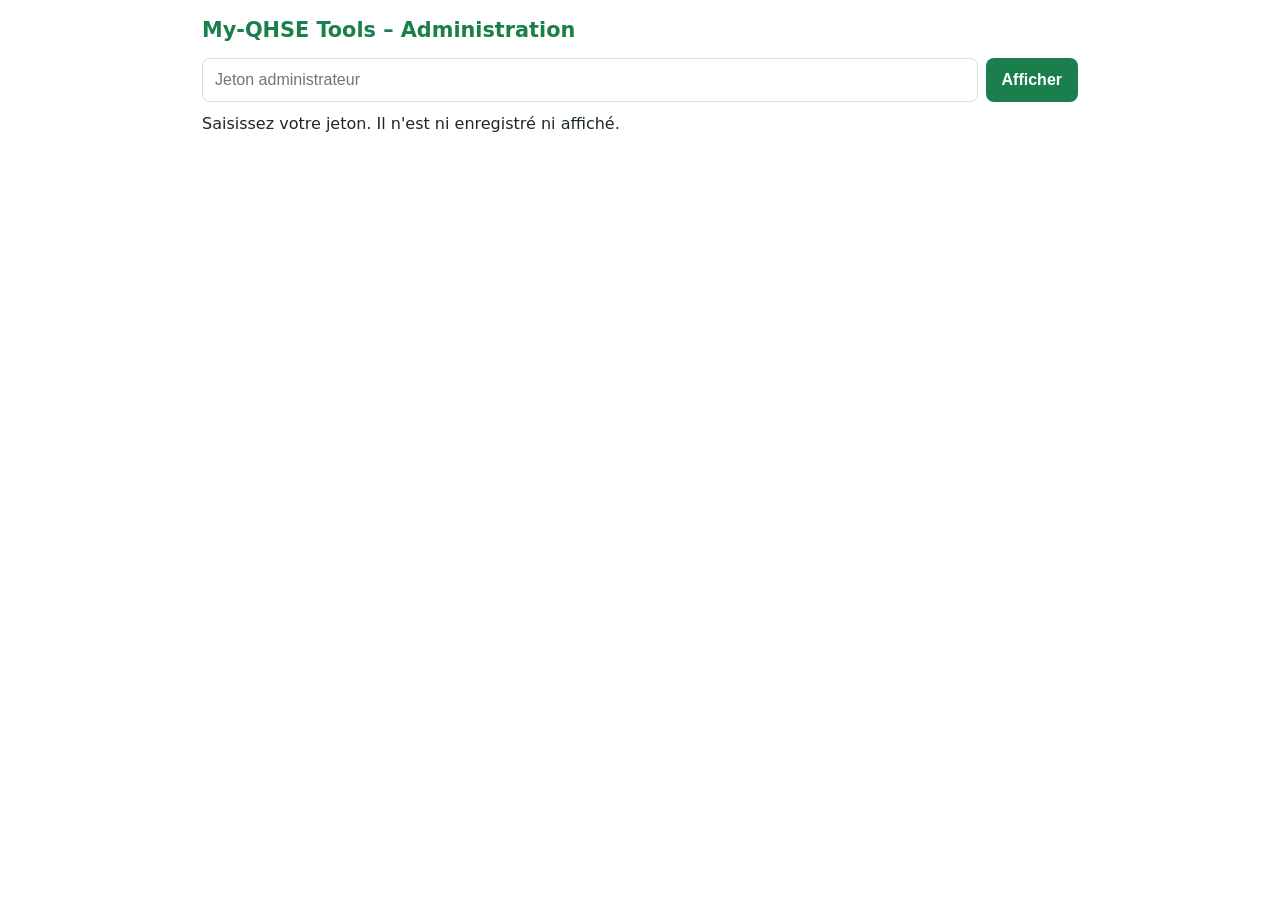
<file: admin.html>
<!DOCTYPE html>
<html lang="fr">
<head>
<meta charset="utf-8">
<meta name="viewport" content="width=device-width, initial-scale=1">
<meta name="robots" content="noindex, nofollow">
<title>My-QHSE Tools – Administration</title>
<style>
  :root { --vert:#1b7f4b; --vert-clair:#e8f5ee; --texte:#1c2a22; --fond:#ffffff; --bord:#cfe3d7; --err:#b3261e; }
  @media (prefers-color-scheme: dark) { :root { --vert:#4cc785; --vert-clair:#17261e; --texte:#e6f0ea; --fond:#0f1713; --bord:#2a3d32; --err:#ff8a80; } }
  * { box-sizing: border-box; }
  body { margin:0; font:16px/1.45 system-ui, sans-serif; color:var(--texte); background:var(--fond); padding:12px; max-width:900px; margin-inline:auto; }
  h1 { font-size:1.3rem; color:var(--vert); margin:.2rem 0 .8rem; }
  h2 { font-size:1.05rem; margin:1.4rem 0 .5rem; color:var(--vert); }
  h3 { font-size:.95rem; margin:1rem 0 .4rem; }
  .note { font-size:.85rem; opacity:.85; margin:.3rem 0; }
  form { display:flex; gap:8px; flex-wrap:wrap; }
  input { flex:1 1 200px; padding:12px; font-size:1rem; border:1px solid var(--bord); border-radius:8px; background:var(--fond); color:var(--texte); }
  button { padding:12px 16px; font-size:1rem; border:0; border-radius:8px; background:var(--vert); color:#fff; font-weight:600; }
  button.sec { background:var(--vert-clair); color:var(--vert); border:1px solid var(--bord); }
  #msg { margin:.6rem 0; min-height:1.4em; } #msg.err { color:var(--err); font-weight:600; }
  .kpis { display:grid; grid-template-columns:repeat(2,1fr); gap:8px; }
  .kpi { background:var(--vert-clair); border:1px solid var(--bord); border-radius:10px; padding:10px; }
  .kpi b { display:block; font-size:1.5rem; color:var(--vert); } .kpi span { font-size:.85rem; }
  .wrap { overflow-x:auto; } table { width:100%; border-collapse:collapse; font-size:.9rem; }
  th, td { text-align:left; padding:7px 8px; border-bottom:1px solid var(--bord); white-space:nowrap; } th { background:var(--vert-clair); }
  .barre { height:10px; background:var(--vert); border-radius:5px; min-width:2px; }
  .jour { display:grid; grid-template-columns:5.5rem 1fr 3rem; gap:8px; align-items:center; font-size:.85rem; margin:3px 0; }
  .cache { display:none; }
  @media (min-width:600px) { .kpis { grid-template-columns:repeat(4,1fr); } }
</style>
</head>
<body>
<h1>My-QHSE Tools – Administration</h1>
<form id="login" autocomplete="on">
  <input id="jeton" type="password" autocomplete="current-password" placeholder="Jeton administrateur" aria-label="Jeton administrateur" required>
  <button type="submit">Afficher</button>
</form>
<p id="msg" role="status" aria-live="polite">Saisissez votre jeton. Il n'est ni enregistré ni affiché.</p>

<div id="tableau" class="cache">
  <h2>Vue d'ensemble</h2>
  <div class="kpis" id="kpis-global"></div>

  <h2>Quiz</h2>
  <div class="kpis" id="kpis"></div>
  <h3>Par thème</h3><div class="wrap"><table id="themes"></table></div>
  <h3>30 derniers jours</h3><div id="jours"></div>
  <h3>Dernières tentatives</h3><div class="wrap"><table id="tentatives"></table></div>
  <p><button class="sec" id="plus" type="button">Voir plus de résultats</button></p>

  <h2>Checklists</h2>
  <div class="kpis" id="ck-kpis"></div>
  <div class="wrap"><table id="ck-themes"></table></div>

  <h2>Rapports terrain (photos envoyées)</h2>
  <p class="note">Seuls les rapports dont l'utilisateur a coché l'envoi des photos dans le cloud apparaissent ici.</p>
  <div class="wrap"><table id="terrain"></table></div>

  <h2>Usage de l'application</h2>
  <p class="note" id="usage-msg"></p>
  <div class="kpis" id="usage-kpis"></div>
  <h3>Par type d'activité</h3><div class="wrap"><table id="usage-types"></table></div>
  <h3>Écrans les plus visités</h3><div class="wrap"><table id="usage-ecrans"></table></div>
  <h3>Outils les plus ouverts</h3><div class="wrap"><table id="usage-outils"></table></div>
  <h3>Sujets les plus lus</h3><div class="wrap"><table id="usage-sujets"></table></div>
  <h3>Documents les plus ouverts</h3><div class="wrap"><table id="usage-docs"></table></div>
  <h3>30 derniers jours (actions)</h3><div id="usage-jours"></div>

  <p><button class="sec" id="rafraichir" type="button">Actualiser</button> <button class="sec" id="quitter" type="button">Verrouiller</button></p>
</div>

<script>
(function () {
  "use strict";
  var API = "https://my-qhse-api-ci.myqhse2.workers.dev";
  var PAGE = 50, decalage = 0;
  var jeton = ""; // en mémoire uniquement : disparaît à la fermeture de la page
  var $ = function (id) { return document.getElementById(id); };

  function msg(t, err) { var m = $("msg"); m.textContent = t; m.className = err ? "err" : ""; }
  function el(tag, text, cls) { var e = document.createElement(tag); if (text !== undefined && text !== null) e.textContent = String(text); if (cls) e.className = cls; return e; }
  function nb(v, suffixe) { return (v === null || v === undefined) ? "–" : v + (suffixe || ""); }
  function duree(s) { if (s === null || s === undefined) return "–"; return s >= 60 ? Math.floor(s / 60) + " min " + (s % 60) + " s" : s + " s"; }

  function appel(chemin) {
    return fetch(API + chemin, { headers: { "Authorization": "Bearer " + jeton } }).then(function (r) {
      if (r.status === 401) throw new Error("Jeton invalide.");
      if (r.status === 429) throw new Error("Trop de requêtes. Réessayez dans quelques minutes.");
      if (r.status === 503) throw new Error("Administration non configurée côté serveur (secret ADMIN_TOKEN manquant).");
      if (!r.ok) throw new Error("Erreur du serveur (" + r.status + ").");
      return r.json();
    });
  }

  function tableau(id, entetes, lignes) {
    var t = $(id); t.textContent = "";
    var h = el("tr"); entetes.forEach(function (x) { h.appendChild(el("th", x)); }); t.appendChild(h);
    if (!lignes.length) { var v = el("tr"); var c = el("td", "Aucune donnée"); c.colSpan = entetes.length; v.appendChild(c); t.appendChild(v); }
    lignes.forEach(function (l) { var tr = el("tr"); l.forEach(function (x) { tr.appendChild(el("td", x)); }); t.appendChild(tr); });
  }

  function lignesTentatives(liste) {
    return (liste.attempts || []).map(function (a) {
      return [a.created_at, a.theme, a.score + " / " + a.total, nb(a.correct_count), nb(a.wrong_count), duree(a.duration_seconds), a.participant_id ? a.participant_id.slice(0, 6) : "–"];
    });
  }

  function plus() {
    msg("Chargement…");
    appel("/api/admin/attempts?limit=" + PAGE + "&offset=" + decalage).then(function (liste) {
      var t = $("tentatives");
      lignesTentatives(liste).forEach(function (l) { var tr = el("tr"); l.forEach(function (x) { tr.appendChild(el("td", x)); }); t.appendChild(tr); });
      decalage += (liste.attempts || []).length;
      if ((liste.attempts || []).length < PAGE) $("plus").className = "cache";
      msg("Données à jour.");
    }).catch(function (e) { msg(e.message === "Failed to fetch" ? "Réseau indisponible." : e.message, true); });
  }

  var NOMS_ECRANS = { risques: "Risques (calculateur)", quiz: "Quiz", sujets: "Sujets", outils: "Outils", documents: "Documents", historique: "Historique", liens: "Liens", parametres: "Paramètres", apropos: "À propos" };
  var NOMS_OUTILS = { assistant: "Assistant QHSE (IA)", causes: "Analyse des causes", glossaire: "Glossaire", incident: "Rapport d'incident", inspection: "Inspection", epi: "EPI", checklists: "Checklists" };
  var NOMS_TYPES = { ecran: "Écrans visités", outil: "Outils ouverts", sujet: "Sujets lus", doc: "Documents ouverts", calcul: "Calculs de risque" };
  var NOMS_TERRAIN = { incident: "Incidents", inspection: "Inspections", epi: "EPI" };

  function kpis(id, paires) {
    var k = $(id); k.textContent = "";
    paires.forEach(function (x) { var d = el("div", null, "kpi"); d.appendChild(el("b", x[1])); d.appendChild(el("span", x[0])); k.appendChild(d); });
  }
  function barres(id, jours, cle, vide) {
    var j = $(id); j.textContent = "";
    var max = Math.max.apply(null, [1].concat(jours.map(function (d) { return d[cle]; })));
    if (!jours.length) j.appendChild(el("p", vide));
    jours.forEach(function (d) {
      var l = el("div", null, "jour"); l.appendChild(el("span", d.day));
      var b = el("div", null, "barre"); b.style.width = Math.max(2, Math.round(d[cle] / max * 100)) + "%"; l.appendChild(b);
      l.appendChild(el("span", d[cle])); j.appendChild(l);
    });
  }

  function afficher(stats, liste, ck, photos, usage) {
    var t = stats.totals || {};
    var cT = ck && ck.totals ? ck.totals : null, usageOk = !!(usage && usage.available), uT = usageOk ? usage.totals : {};
    var nbPhotos = photos && photos.byKind ? photos.byKind.reduce(function (a, r) { return a + r.photos; }, 0) : null;

    kpis("kpis-global", [
      ["Quiz terminés", nb(t.attempts)],
      ["Checklists envoyées", cT ? nb(cT.attempts) : "–"],
      ["Photos de rapports", nbPhotos === null ? "–" : nbPhotos],
      ["Actions suivies (usage)", usageOk ? nb(uT.events) : "–"],
      ["Visiteurs (usage)", usageOk ? nb(uT.participants) : "–"],
      ["Participants au quiz", nb(t.participants)]
    ]);

    kpis("kpis", [["Tentatives", nb(t.attempts)], ["Participants", nb(t.participants)], ["Score moyen", nb(t.avg_percent, " %")], ["Durée moyenne", duree(t.avg_duration_s)]]);
    tableau("themes", ["Thème", "Tentatives", "Score moyen"], (stats.byTheme || []).map(function (r) { return [r.theme, r.attempts, nb(r.avg_percent, " %")]; }));
    barres("jours", stats.last30Days || [], "attempts", "Aucune tentative sur les 30 derniers jours.");
    tableau("tentatives", ["Date (UTC)", "Thème", "Score", "Bonnes", "Mauvaises", "Durée", "Participant"], lignesTentatives(liste));
    decalage = (liste.attempts || []).length;
    $("plus").className = decalage < PAGE ? "cache" : "sec";

    kpis("ck-kpis", cT ? [["Résultats", nb(cT.attempts)], ["Participants", nb(cT.participants)], ["Justesse moyenne", nb(cT.avg_accuracy_percent, " %")]] : [["Résultats", "–"]]);
    tableau("ck-themes", ["Checklist", "Résultats", "Justesse", "Conformité"], ck && ck.byTheme ? ck.byTheme.map(function (r) { return [r.theme_title, r.attempts, nb(r.avg_accuracy_percent, " %"), nb(r.avg_conformity_percent, " %")]; }) : []);

    tableau("terrain", ["Type", "Photos", "Rapports"], photos && photos.byKind ? photos.byKind.map(function (r) { return [NOMS_TERRAIN[r.kind] || r.kind, r.photos, r.reports]; }) : []);

    if (!usageOk) {
      $("usage-msg").textContent = "Le suivi d'usage n'est pas encore activé sur le serveur (table activity_events à créer, voir outils-admin/schema-activite.sql).";
      kpis("usage-kpis", []);
    } else {
      $("usage-msg").textContent = "Comptage anonyme : seuls le nom de l'écran, de l'outil, du sujet ou du document de la bibliothèque sont enregistrés.";
      kpis("usage-kpis", [["Actions suivies", nb(uT.events)], ["Visiteurs", nb(uT.participants)]]);
    }
    var top = usageOk ? usage.top || [] : [];
    function haut(kind, noms) { return top.filter(function (r) { return r.kind === kind; }).slice(0, 15).map(function (r) { return [noms ? (noms[r.label] || r.label) : r.label, r.n, r.visitors]; }); }
    tableau("usage-types", ["Type", "Actions"], usageOk ? (usage.byKind || []).map(function (r) { return [NOMS_TYPES[r.kind] || r.kind, r.n]; }) : []);
    tableau("usage-ecrans", ["Écran", "Visites", "Visiteurs"], haut("ecran", NOMS_ECRANS));
    tableau("usage-outils", ["Outil", "Ouvertures", "Visiteurs"], haut("outil", NOMS_OUTILS));
    tableau("usage-sujets", ["Sujet", "Lectures", "Visiteurs"], haut("sujet"));
    tableau("usage-docs", ["Document", "Ouvertures", "Visiteurs"], haut("doc"));
    barres("usage-jours", usageOk ? usage.last30Days || [] : [], "events", "Aucune activité sur les 30 derniers jours.");

    $("tableau").className = "";
  }

  function optionnel(chemin) { return appel(chemin).catch(function () { return null; }); }

  function charger() {
    msg("Chargement…");
    return Promise.all([appel("/api/admin/stats"), appel("/api/admin/attempts?limit=" + PAGE),
                        optionnel("/api/admin/checklists"), optionnel("/api/admin/photos"), optionnel("/api/admin/activity")])
      .then(function (r) { afficher(r[0], r[1], r[2], r[3], r[4]); msg("Données à jour."); })
      .catch(function (e) { $("tableau").className = "cache"; msg(e.message === "Failed to fetch" ? "Réseau indisponible." : e.message, true); });
  }

  $("login").addEventListener("submit", function (e) { e.preventDefault(); jeton = $("jeton").value.trim(); if (jeton) charger(); });
  $("rafraichir").addEventListener("click", charger);
  $("plus").addEventListener("click", plus);
  $("quitter").addEventListener("click", function () { jeton = ""; $("jeton").value = ""; $("tableau").className = "cache"; msg("Verrouillé."); });
})();
</script>
</body>
</html>
</file>
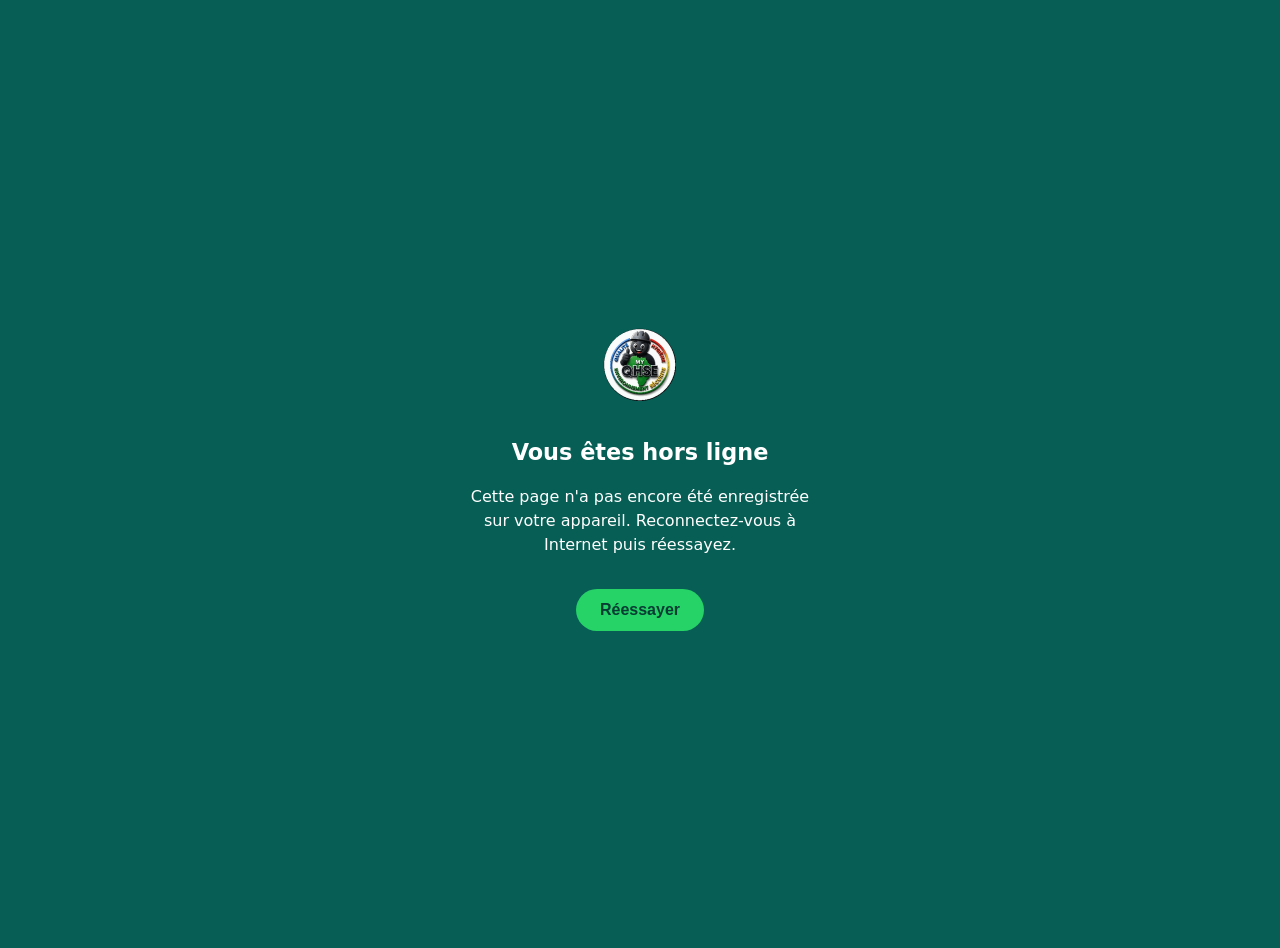
<file: offline.html>
<!DOCTYPE html>
<html lang="fr">
<head>
  <meta charset="UTF-8">
  <meta name="viewport" content="width=device-width, initial-scale=1">
  <meta name="theme-color" content="#075e54">
  <title>Hors ligne – My-QHSE Tools</title>
  <style>
    body { margin: 0; min-height: 100vh; display: grid; place-items: center; background: #075e54; color: #fff; font: 16px/1.5 system-ui, sans-serif; text-align: center; padding: 24px; }
    .carte { max-width: 360px; }
    img { width: 96px; height: 96px; border-radius: 22px; }
    h1 { font-size: 1.4rem; margin: 16px 0 8px; }
    button { margin-top: 16px; padding: 12px 24px; border: 0; border-radius: 999px; background: #25d366; color: #073b34; font-weight: 700; font-size: 1rem; cursor: pointer; }
  </style>
</head>
<body>
  <div class="carte">
    <img src="icons/icon-192.png" alt="My-QHSE Tools">
    <h1>Vous êtes hors ligne</h1>
    <p>Cette page n'a pas encore été enregistrée sur votre appareil. Reconnectez-vous à Internet puis réessayez.</p>
    <button type="button" onclick="location.reload()">Réessayer</button>
  </div>
</body>
</html>
</file>
<file: css/style.css>
/* ==========================================================
   My-QHSE Tools – style.css
   Pour changer les couleurs de la marque, modifiez les
   variables --vert-* ci-dessous.
   ========================================================== */
:root {
  --vert-fonce: #075e54;
  --vert: #0f7a6b;
  --vert-clair: #e3f4f0;
  --texte: #1b2b24;
  --gris: #5b6b63;
  --bordure: #d5e3db;
  --fond: #f6faf8;

  /* Variables de thème (surchargées par parametres.css selon les préférences) */
  --surface: #fff;
  --champ: #9db8a9;
  --danger: #8a1c1c;
  --erreur-bg: #fdecea;
  --notice-bg: #fff8e1;
  --ok-bg: #cfeedd;
  --ko-bg: #f5b3b0;
  --titre: #075e54;
  --survol: #075e54;
  --sur-accent: #fff;
  --sur-entete: #fff;
  --sous-entete: #cdeee6;

  /* Couleurs des niveaux (le texte du niveau est toujours affiché,
     la couleur n'est jamais le seul indicateur) */
  --faible: #cfeedd;
  --modere: #fff1b8;
  --eleve: #ffd2a3;
  --critique: #f5b3b0;
}

* { box-sizing: border-box; }

html { font-size: calc(100% * var(--echelle, 1)); }
body {
  margin: 0;
  font-family: "Segoe UI", system-ui, -apple-system, Roboto, Arial, sans-serif;
  color: var(--texte);
  background: var(--fond);
  line-height: 1.5;
}

.wrap { max-width: 920px; margin: 0 auto; padding: 0 16px; }
.sr { position: absolute; width: 1px; height: 1px; overflow: hidden; clip: rect(0 0 0 0); white-space: nowrap; }
.skip { position: absolute; left: -999px; }
.skip:focus { left: 8px; top: 8px; background: #fff; padding: 8px; z-index: 10; }

/* Focus clavier bien visible */
a:focus-visible, button:focus-visible, input:focus-visible, select:focus-visible {
  outline: 3px solid #f2a900; outline-offset: 2px;
}

/* ----- En-tête ----- */
.site-header { background: var(--vert-fonce); color: #fff; padding-top: env(safe-area-inset-top, 0); }
.header-in { display: flex; align-items: center; justify-content: space-between; gap: 12px; flex-wrap: wrap; padding-top: 12px; padding-bottom: 12px; }
.brand { margin: 0; font-size: 1.35rem; font-weight: 800; letter-spacing: .2px; }
.brand span { font-weight: 400; color: var(--sous-entete); }
.site-header nav a { color: #fff; text-decoration: none; margin-left: 14px; font-size: .95rem; }
.site-header nav a:hover { text-decoration: underline; }

/* ----- Accueil ----- */
.hero { background: linear-gradient(180deg, var(--vert-clair), var(--fond)); padding: 40px 0 24px; }
h1 { margin: 0 0 12px; font-size: clamp(1.6rem, 5vw, 2.3rem); line-height: 1.2; color: var(--titre); max-width: 22ch; }
.lead { max-width: 62ch; color: var(--gris); margin: 0 0 20px; }

/* ----- Cartes et textes ----- */
.card { background: var(--surface); border: 1px solid var(--bordure); border-radius: 10px; padding: 20px; margin: 20px 0; }
h2 { margin: 0 0 14px; font-size: 1.25rem; color: var(--titre); }
.aide { color: var(--gris); font-size: .92rem; margin: 0 0 12px; }
.notice { background: var(--notice-bg); border-left: 4px solid #f2a900; padding: 10px 14px; border-radius: 6px; margin: 8px 0; font-size: .93rem; }

/* ----- Formulaire ----- */
.field { margin-bottom: 14px; flex: 1; }
.row { display: flex; gap: 14px; flex-wrap: wrap; }
.row .field { min-width: 200px; }
label { display: block; font-weight: 600; margin-bottom: 4px; }
input, select {
  width: 100%; padding: 10px 12px; font: inherit; color: inherit;
  border: 1px solid var(--champ); border-radius: 6px; background: var(--surface);
}
.erreur { color: var(--danger); background: var(--erreur-bg); padding: 8px 12px; border-radius: 6px; margin: 0 0 12px; }
.actions { display: flex; gap: 10px; flex-wrap: wrap; }

.btn {
  display: inline-block; padding: 11px 20px; font: inherit; font-weight: 600;
  background: var(--vert); color: var(--sur-accent); border: 2px solid var(--vert);
  border-radius: 6px; cursor: pointer; text-decoration: none;
}
.btn:hover { background: var(--survol); border-color: var(--survol); }
.btn-sec { background: var(--surface); color: var(--titre); border-color: var(--vert); }
.btn-sec:hover { background: var(--vert-clair); color: var(--titre); }

/* ----- Résultat ----- */
.resultat { margin-top: 18px; padding: 16px; border-radius: 8px; border: 2px solid var(--bordure); }
.resultat .score { font-size: clamp(1.5rem, 7vw, 2rem); font-weight: 800; margin: 0; }
.resultat p { margin: 4px 0; }
.resultat[class*="niv-"] { color: #1b2b24; } /* couleurs de niveau toujours claires : texte toujours foncé */
.niv-faible { background: var(--faible); }
.niv-modere { background: var(--modere); }
.niv-eleve { background: var(--eleve); }
.niv-critique { background: var(--critique); }

/* ----- Matrice ----- */
.scroll { overflow-x: auto; position: relative; } /* position: garde les textes .sr dans la zone défilante */
.matrice { border-collapse: separate; border-spacing: 4px; margin: 0 auto; }
.matrice th { font-size: .8rem; font-weight: 600; color: var(--gris); padding: 4px; text-align: center; }
.matrice td { width: 56px; height: 48px; text-align: center; font-weight: 700; border-radius: 6px; color: #1b2b24; }
.matrice td.actif { outline: 3px solid var(--texte); outline-offset: 1px; }
.legende { list-style: none; padding: 0; margin: 14px 0 0; display: flex; flex-wrap: wrap; gap: 8px 16px; font-size: .9rem; }
.legende li::before { content: ""; display: inline-block; width: 14px; height: 14px; margin-right: 6px; border-radius: 3px; vertical-align: -2px; border: 1px solid #0003; background: var(--c); }

/* ----- Tableau historique ----- */
.liste { width: 100%; border-collapse: collapse; min-width: 560px; font-size: .93rem; }
.liste th, .liste td { text-align: left; padding: 8px; border-bottom: 1px solid var(--bordure); }
.liste th { background: var(--vert-clair); color: var(--titre); }
.pastille { color: #1b2b24; display: inline-block; padding: 2px 10px; border-radius: 12px; font-weight: 600; font-size: .85rem; }
.liste button { background: none; border: 0; color: var(--danger); cursor: pointer; font: inherit; text-decoration: underline; }

.site-footer { padding: 24px 0 calc(24px + env(safe-area-inset-bottom, 0)); color: var(--gris); font-size: .85rem; }

@media (max-width: 480px) {
  .matrice td { width: 44px; height: 42px; }
  .card { padding: 16px; }
}
@media (prefers-reduced-motion: reduce) { * { scroll-behavior: auto !important; } }

/* ==========================================================
   Interface mobile, style inspiré de WhatsApp :
   en-tête, 4 écrans (un seul affiché) et barre d'onglets fixe.
   ========================================================== */
:root { --hauteur-onglets: 64px; --hauteur-entete: 56px; --bulle: #d9fdd3; }
html {
  scroll-padding-top: calc(var(--hauteur-entete) + 12px);
  scroll-padding-bottom: calc(var(--hauteur-onglets) + 1px + env(safe-area-inset-bottom, 0px) + 12px);
}
/* espace en bas : la barre fixe ne masque ni les boutons du quiz ni ceux du calculateur */
body { padding-bottom: calc(var(--hauteur-onglets) + 1px + env(safe-area-inset-bottom, 0px)); } /* +1px = bordure de la barre */

.barre-haut { position: sticky; top: 0; z-index: 20; background: var(--vert-fonce); color: var(--sur-entete); padding-top: env(safe-area-inset-top, 0px); box-shadow: 0 1px 4px rgba(0,0,0,.25); }
.barre-in { display: flex; align-items: center; gap: 12px; min-height: var(--hauteur-entete); }
.logo { width: 36px; height: 36px; flex: none; border-radius: 50%; background: #fff; color: var(--vert-fonce); display: grid; place-items: center; }
.logo svg { width: 22px; height: 22px; fill: none; stroke: currentColor; stroke-width: 2; stroke-linecap: round; stroke-linejoin: round; }
.barre-haut .brand { color: var(--sur-entete); font-size: 1.15rem; max-width: none; margin: 0; line-height: 1.2; }
.sous-titre { margin: 0; font-size: .8rem; line-height: 1.2; color: var(--sous-entete); }

.app { padding-top: 4px; }
.ecran[hidden] { display: none; }
.app .card { margin: 12px 0; border-radius: 12px; box-shadow: 0 1px 2px rgba(0,0,0,.08); }
.bulle { background: var(--bulle); border-radius: 12px 12px 12px 4px; padding: 10px 14px; margin: 12px 0 8px; box-shadow: 0 1px 1px rgba(0,0,0,.1); font-size: .95rem; }

.onglets { position: fixed; left: 0; right: 0; bottom: 0; z-index: 30; display: grid; grid-template-columns: repeat(4, 1fr); background: var(--surface); border-top: 1px solid var(--bordure); padding-bottom: env(safe-area-inset-bottom, 0px); box-shadow: 0 -2px 8px rgba(0,0,0,.08); }
.onglet { appearance: none; background: none; border: 0; font: inherit; font-size: .74rem; font-weight: 600; color: var(--gris); display: flex; flex-direction: column; align-items: center; justify-content: center; gap: 2px; min-height: var(--hauteur-onglets); padding: 6px 2px; cursor: pointer; -webkit-tap-highlight-color: transparent; }
.onglet .ico { width: 56px; height: 28px; border-radius: 14px; display: grid; place-items: center; }
.onglet svg { width: 22px; height: 22px; fill: none; stroke: currentColor; stroke-width: 2; stroke-linecap: round; stroke-linejoin: round; }
.onglet[aria-current="page"] { color: var(--titre); }
.onglet[aria-current="page"] .ico { background: var(--bulle); }
.clavier .onglets { display: none; }

/* Ordinateur : les onglets passent dans l'en-tête */
@media (min-width: 820px) {
  body { padding-bottom: 0; }
  html { scroll-padding-bottom: 12px; }
  .onglets { top: 0; bottom: auto; left: auto; right: max(16px, calc((100vw - 920px) / 2 + 16px)); width: 440px; height: var(--hauteur-entete); background: transparent; border: 0; box-shadow: none; padding: 0; z-index: 40; gap: 4px; align-items: center; }
  .onglet { flex-direction: row; gap: 8px; min-height: 0; height: 40px; border-radius: 8px; color: var(--sous-entete); font-size: .92rem; }
  .onglet .ico { width: auto; height: auto; background: none; }
  .onglet[aria-current="page"] { color: var(--sur-entete); background: rgba(255,255,255,.18); }
  .onglet[aria-current="page"] .ico { background: none; }
  .clavier .onglets { display: grid; }
}
</file>
<file: css/quiz.css>
/* ==========================================================
   My-QHSE Tools – quiz.css (rubrique Quiz QHSE)
   Réutilise les variables et classes de style.css.
   ========================================================== */
.hero .btn + .btn { margin-left: 8px; margin-top: 8px; }

.quiz-meta { display: flex; flex-wrap: wrap; align-items: center; gap: 8px; }
.quiz-badge { background: var(--vert-clair); color: var(--titre); }
#quiz-q { margin: 0 0 14px; font-size: 1.1rem; color: var(--texte); outline: none; }

.quiz-opts { display: grid; gap: 10px; margin-bottom: 14px; }
.quiz-opt {
  text-align: left; padding: 12px 14px; font: inherit; color: var(--texte);
  background: var(--surface); border: 2px solid var(--bordure); border-radius: 8px; cursor: pointer;
}
.quiz-opt:hover:not(:disabled) { border-color: var(--vert); background: var(--vert-clair); }
.quiz-opt:disabled { cursor: default; color: var(--texte); }
.quiz-opt.juste { background: var(--ok-bg); border-color: var(--vert); font-weight: 600; }
.quiz-opt.faux { background: var(--ko-bg); border-color: var(--danger); }

.quiz-expl { padding: 12px 14px; border-radius: 8px; margin-bottom: 14px; }
.quiz-expl p { margin: 4px 0; }
.quiz-expl.juste { background: var(--ok-bg); }
.quiz-expl.faux { background: var(--erreur-bg); }

.quiz-score { margin: 0 0 14px; background: var(--vert-clair); }
.quiz-score .score { outline: none; }

/* ----- Historique des quiz et relecture ----- */
.quiz-hist { list-style: none; margin: 0 0 14px; padding: 0; }
.quiz-hist li { display: flex; justify-content: space-between; align-items: center; gap: 10px; padding: 10px 0; border-bottom: 1px solid var(--bordure); }
.quiz-hist .btn { padding: 8px 14px; flex-shrink: 0; }
.quiz-rel-item { border: 1px solid var(--bordure); border-radius: 8px; padding: 12px; margin: 12px 0; }
.quiz-rel-item h4 { margin: 4px 0 8px; font-size: 1rem; }
.quiz-rel-opts { list-style: none; margin: 0 0 8px; padding: 0; display: grid; gap: 6px; }
.quiz-rel-opts li { padding: 8px 10px; border: 1px solid var(--bordure); border-radius: 6px; }
.quiz-rel-opts li.juste { background: var(--ok-bg); border-color: var(--vert); font-weight: 600; }
.quiz-rel-opts li.faux { background: var(--ko-bg); border-color: var(--danger); }

/* ----- Quiz en images ----- */
.quiz-img { display: block; margin: 4px auto 16px; height: 150px; max-width: 100%; object-fit: contain; background: #fff; border: 1px solid var(--bordure); border-radius: 8px; padding: 6px; box-sizing: content-box; }
.quiz-rel-item .quiz-img { height: 110px; margin: 4px 0 10px; }
</file>
<file: css/bibliotheque.css>
/* ==========================================================
   My-QHSE Tools – bibliotheque.css (rubrique Bibliothèque de sujets)
   Réutilise les variables et classes de style.css.
   ========================================================== */
#bibliotheque, #quiz { scroll-margin-top: 8px; }

#sujets-compte { margin: 8px 0; }
.sujets-liste { list-style: none; padding: 0; margin: 0 0 8px; display: grid; gap: 8px; }

.sujet-item {
  display: flex; align-items: center; gap: 12px; width: 100%; text-align: left;
  padding: 12px 14px; font: inherit; color: var(--texte);
  background: var(--surface); border: 2px solid var(--bordure); border-radius: 8px; cursor: pointer;
}
.sujet-item:hover { border-color: var(--vert); background: var(--vert-clair); }
.sujet-num {
  flex: none; width: 32px; height: 32px; border-radius: 50%;
  display: flex; align-items: center; justify-content: center;
  background: var(--vert); color: var(--sur-accent); font-weight: 700; font-size: .9rem;
}

/* ----- Lecture d'un sujet ----- */
.sujet { margin: 16px 0; }
.sujet h3 { margin: 0 0 12px; font-size: 1.3rem; line-height: 1.3; color: var(--titre); outline: none; }
.sujet h4 {
  margin: 20px 0 6px; padding-left: 10px; font-size: 1.05rem; color: var(--titre);
  border-left: 4px solid var(--vert);
}
.sujet p { margin: 0 0 12px; line-height: 1.7; max-width: 70ch; }
.sujet .aide { margin-bottom: 4px; }
.sujet-concl { background: var(--vert-clair); padding: 12px 14px; border-radius: 8px; }
.btn:disabled { opacity: .45; cursor: default; }
</file>
<file: css/outils.css>
/* ==========================================================
   My-QHSE Tools – outils.css (écran « Outils » : Analyse des causes + Glossaire)
   Réutilise les variables et classes de style.css (couleurs, .card, .btn, .field…).
   Les deux premières règles adaptent la barre d'onglets à 5 onglets
   sans modifier style.css.
   ========================================================== */
.onglets { grid-template-columns: repeat(5, 1fr); }
@media (min-width: 820px) { .onglets { width: 560px; } }

.outils-choix { display: flex; gap: 8px; margin: 12px 0 0; }
.outils-choix .btn { flex: 1; padding: 10px 8px; }

/* ----- Analyse des causes ----- */
.cz-bloc { margin: 20px 0; }
.cz-bloc h3 { margin: 0 0 6px; font-size: 1.1rem; color: var(--titre); }
.cz-pourquoi { list-style: none; padding: 0; margin: 0 0 12px; }
.cz-racine { padding: 12px 14px; border-radius: 8px; background: var(--vert-clair); border: 2px solid var(--vert); }

.m-grille { display: grid; gap: 12px; grid-template-columns: repeat(auto-fit, minmax(240px, 1fr)); }
.m-carte { border: 2px solid var(--bordure); border-radius: 8px; padding: 12px; }
.m-carte h4 { margin: 0 0 4px; color: var(--titre); border-left: 4px solid var(--vert); padding-left: 8px; }
.m-carte .aide { margin: 0 0 8px; font-size: .85rem; }
.m-liste { list-style: none; padding: 0; margin: 0 0 8px; }
.m-liste li { display: flex; justify-content: space-between; align-items: center; gap: 8px; padding: 6px 0; border-bottom: 1px solid var(--bordure); }
.m-liste button { flex: none; background: none; border: 0; color: var(--danger); text-decoration: underline; font: inherit; cursor: pointer; }
.m-ajout { display: flex; gap: 8px; }
.m-ajout input { min-width: 0; }
.m-ajout .btn { padding: 8px 12px; }
#cz-resume { width: 100%; margin: 12px 0 8px; padding: 10px 12px; font: .9rem/1.5 monospace; border: 1px solid var(--champ); border-radius: 6px; background: var(--surface); color: inherit; }

/* ----- Glossaire ----- */
.gl-item { border: 2px solid var(--bordure); border-radius: 8px; margin-bottom: 8px; background: var(--surface); }
.gl-item summary { padding: 12px 14px; cursor: pointer; }
.gl-item[open] { border-color: var(--vert); }
.gl-item[open] summary { background: var(--vert-clair); }
.gl-item p { margin: 0; padding: 10px 14px 12px; line-height: 1.6; }
</file>
<file: css/terrain.css>
/* My-QHSE Tools – terrain.css : incidents, inspections, registre EPI */
.outils-choix { flex-wrap: wrap; }
.outils-choix .btn { flex: 1 1 45%; }
.field textarea { width: 100%; font: inherit; padding: 10px; min-height: 84px; border: 1px solid var(--bordure); border-radius: 8px; box-sizing: border-box; background: var(--surface); color: inherit; }
.t-check { display: grid; gap: 8px; margin-bottom: 14px; }
.t-check label { font-size: .93rem; }
.t-check select { width: 100%; margin-top: 2px; }
.t-photos { display: flex; gap: 6px; flex-wrap: wrap; margin-top: 8px; }
.t-photos div { position: relative; }
.t-photos img, .t-fiche img { width: 72px; height: 72px; object-fit: cover; border-radius: 6px; border: 1px solid var(--bordure); }
.t-photos button { position: absolute; top: -6px; right: -6px; width: 24px; height: 24px; border-radius: 50%; border: 0; background: #8a1c1c; color: #fff; }
.t-cloud { display: flex; gap: 8px; align-items: flex-start; font-size: .9rem; margin: 6px 0 14px; }
.t-fiche { border: 1px solid var(--bordure); border-radius: 8px; padding: 12px; margin: 10px 0; }
.t-fiche p { margin: 4px 0; }
.t-fiche .t-photos { margin: 8px 0; }
.t-fiche button.t-sup { background: none; border: 0; color: var(--danger); text-decoration: underline; font: inherit; padding: 0; }
.t-cloud input { width: auto; margin-top: 3px; }
.t-cloud label { font-weight: 400; margin: 0; }
</file>
<file: css/checklists.css>
/* ==========================================================
   My-QHSE Tools – checklists.css (module « Checklists et exercices QHSE »)
   Réutilise les variables de thème de style.css / parametres.css :
   fonctionne en mode clair, sombre et avec toutes les couleurs principales.
   ========================================================== */
#checklists h3, #checklists h4, #checklists h5 { color: var(--titre); }
#checklists h4 { margin: 18px 0 6px; font-size: 1.05rem; }
#checklists h5 { margin: 14px 0 6px; font-size: .95rem; }
#checklists p { line-height: 1.6; }
.ck-titre { margin: 8px 0 10px; font-size: 1.25rem; line-height: 1.3; outline: none; }
.ck-petit { font-size: .82rem; color: var(--gris); font-weight: 400; }
.ck-liste { margin: 0 0 8px; padding-left: 20px; line-height: 1.6; }
.ck-lien { appearance: none; background: none; border: 0; padding: 8px 0; min-height: 44px; font: inherit; font-weight: 600; color: var(--titre); text-decoration: underline; cursor: pointer; }

/* Liste des thèmes */
.ck-themes { list-style: none; margin: 12px 0; padding: 0; display: grid; gap: 8px; }
.ck-theme { width: 100%; display: flex; align-items: center; gap: 12px; text-align: left; min-height: 64px; padding: 10px 12px; font: inherit; color: var(--texte); background: var(--surface); border: 2px solid var(--bordure); border-radius: 12px; cursor: pointer; }
.ck-theme:hover { border-color: var(--vert); background: var(--vert-clair); }
.ck-num { flex: none; width: 36px; height: 36px; border-radius: 50%; display: grid; place-items: center; background: var(--vert); color: var(--sur-accent); font-weight: 800; }
.ck-theme-txt { flex: 1; min-width: 0; }
.ck-theme-txt strong { display: block; line-height: 1.3; }
.ck-theme-txt small { color: var(--gris); }
.ck-fleche { color: var(--titre); font-size: 1.6rem; line-height: 1; }
.ck-reprise { background: var(--vert-clair); border-left: 4px solid var(--vert); border-radius: 10px; padding: 12px 14px; margin: 12px 0; }
.ck-reprise strong, .ck-reprise span { display: block; }
.ck-envoi { display: flex; gap: 10px; align-items: flex-start; margin: 16px 0 4px; font-weight: 400; }
.ck-envoi input { width: 22px; height: 22px; flex: none; margin: 2px 0 0; padding: 0; }

/* Choix (secteur, mode) */
.ck-choix { display: flex; flex-wrap: wrap; gap: 8px; }
.ck-chip { appearance: none; min-height: 44px; padding: 8px 14px; font: inherit; font-weight: 600; color: var(--texte); background: var(--surface); border: 2px solid var(--bordure); border-radius: 22px; cursor: pointer; text-align: left; }
.ck-chip[aria-pressed="true"] { background: var(--vert-clair); border-color: var(--vert); color: var(--titre); }
.ck-chip[aria-pressed="true"]::before { content: "✓ "; }

/* Progression */
.ck-haut { display: flex; justify-content: space-between; gap: 8px; margin-bottom: 6px; }
.ck-barre { height: 10px; border-radius: 6px; background: var(--bordure); overflow: hidden; margin: 6px 0; }
.ck-barre span { display: block; height: 100%; background: var(--vert); border-radius: 6px; }
.ck-barre-exact span { background: var(--titre); }
.ck-barre-ecart span { background: #d9534f; }

/* Question */
.ck-cat { margin: 14px 0 4px; font-size: .85rem; font-weight: 700; text-transform: uppercase; letter-spacing: .04em; color: var(--gris); }
.ck-q { margin: 0 0 12px; font-size: 1.15rem; line-height: 1.4; outline: none; }
.ck-situation { background: var(--vert-clair); border-left: 4px solid var(--vert); border-radius: 10px; padding: 12px 14px; margin-bottom: 14px; }
.ck-situation p { margin: 4px 0 0; }
.ck-reps { display: grid; gap: 8px; margin-bottom: 12px; }
.ck-rep { appearance: none; display: flex; flex-direction: column; align-items: flex-start; gap: 2px; min-height: 56px; padding: 10px 14px; font: inherit; color: var(--texte); background: var(--surface); border: 2px solid var(--bordure); border-radius: 12px; cursor: pointer; text-align: left; }
.ck-rep strong { font-size: 1.05rem; }
.ck-rep small { color: var(--gris); }
.ck-rep[aria-pressed="true"] { border-color: var(--vert); background: var(--vert-clair); box-shadow: inset 0 0 0 1px var(--vert); }
.ck-rep[aria-pressed="true"] strong::before { content: "✓ "; }
.ck-rep:disabled { cursor: default; opacity: .85; }
.ck-correction { border-radius: 10px; padding: 12px 14px; margin-bottom: 12px; }
.ck-correction p { margin: 6px 0 0; }
.ck-correction.juste { background: var(--ok-bg); }
.ck-correction.faux { background: var(--erreur-bg); }
.ck-nav { display: grid; grid-template-columns: 1fr 1fr; gap: 10px; }
.ck-nav .btn { text-align: center; }
.ck-nav2 { display: flex; justify-content: space-between; flex-wrap: wrap; gap: 4px 12px; margin-top: 6px; }

/* Récapitulatif */
.ck-recap { list-style: none; padding: 0; margin: 0 0 8px; display: grid; gap: 6px; }
.ck-recap button { width: 100%; display: flex; justify-content: space-between; align-items: center; gap: 10px; text-align: left; min-height: 48px; padding: 8px 12px; font: inherit; color: var(--texte); background: var(--surface); border: 1px solid var(--bordure); border-radius: 10px; cursor: pointer; }
.ck-recap-q { flex: 1; min-width: 0; font-size: .92rem; line-height: 1.35; }
.ck-pastille { flex: none; padding: 2px 10px; border-radius: 12px; font-size: .8rem; font-weight: 700; color: #1b2b24; }
.ck-p-oui, .ck-p-ok { background: #cfeedd; }
.ck-p-non, .ck-p-ko { background: #f5b3b0; }
.ck-p-na { background: #e3e6ea; }
.ck-p-vide { background: #fff1b8; }

/* Résultats */
.ck-bloc { border-top: 1px solid var(--bordure); margin-top: 14px; padding-top: 4px; }
.ck-grand { margin: 4px 0; font-size: 1.9rem; font-weight: 800; color: var(--titre); line-height: 1.2; }
.ck-grand .ck-petit { font-size: .9rem; font-weight: 400; }
.ck-chiffres { list-style: none; padding: 0; margin: 10px 0; display: grid; grid-template-columns: repeat(2, 1fr); gap: 8px; }
.ck-chiffres li { background: var(--vert-clair); border-radius: 10px; padding: 8px 12px; }
.ck-chiffres strong { display: block; font-size: 1.4rem; color: var(--titre); }
.ck-chiffres span { font-size: .85rem; color: var(--gris); }
.ck-ecarts { list-style: none; padding: 0; margin: 0; display: grid; gap: 10px; }
.ck-ecarts li > span { display: block; font-weight: 600; }
.ck-actions { padding-left: 22px; line-height: 1.55; }
.ck-actions li { margin-bottom: 10px; }
.ck-manques li { border-left: 3px solid #d9534f; padding-left: 8px; margin-left: -8px; list-style-position: inside; }
.ck-det { border: 1px solid var(--bordure); border-radius: 10px; margin-bottom: 6px; background: var(--surface); }
.ck-det summary { display: flex; justify-content: space-between; align-items: center; gap: 10px; padding: 10px 12px; cursor: pointer; font-size: .92rem; line-height: 1.35; }
.ck-det summary > span:first-child { flex: 1; min-width: 0; }
.ck-det[open] { border-color: var(--vert); }
.ck-det p { margin: 0; padding: 4px 12px 8px; }
.ck-det.faux { border-left: 4px solid #d9534f; }
.ck-det.juste { border-left: 4px solid #3a9d5d; }

/* Historique */
.ck-histo { list-style: none; padding: 0; margin: 12px 0; display: grid; gap: 10px; }
.ck-histo li { border: 1px solid var(--bordure); border-radius: 12px; padding: 12px; display: flex; flex-direction: column; gap: 10px; background: var(--surface); }
.ck-histo-act { display: flex; gap: 12px; align-items: center; }
.ck-histo-act .btn { padding: 8px 18px; }
.ck-sup { appearance: none; background: none; border: 0; color: var(--danger); font: inherit; text-decoration: underline; min-height: 44px; cursor: pointer; }

@media (min-width: 560px) { .ck-reps { grid-template-columns: repeat(3, 1fr); } .ck-chiffres { grid-template-columns: repeat(4, 1fr); } }
</file>
<file: css/parametres.css>
/* ==========================================================
   My-QHSE Tools – parametres.css
   1) Thèmes : mode clair / sombre et couleur principale.
      Chargé en dernier : ne fait que redéfinir les variables
      déclarées dans style.css (aucune règle de mise en page cassée).
   2) Taille du texte
   3) Page Paramètres et bouton roue dentée
   ========================================================== */

/* ----- 1a) Couleur principale (mode clair) ----- */
html[data-couleur="vert"]   { --vert-fonce:#075e54; --vert:#0f7a6b; --vert-clair:#e3f4f0; --bulle:#d9fdd3; --titre:#075e54; --survol:#075e54; --sous-entete:#cdeee6; --sur-accent:#fff; --sur-entete:#fff; }
html[data-couleur="bleu"]   { --vert-fonce:#0d4a8a; --vert:#1565c0; --vert-clair:#e5f0fb; --bulle:#d3e6fb; --titre:#0d4a8a; --survol:#0d4a8a; --sous-entete:#d0e4fa; --sur-accent:#fff; --sur-entete:#fff; }
html[data-couleur="violet"] { --vert-fonce:#4527a0; --vert:#6a3fb5; --vert-clair:#eee8fa; --bulle:#e1d6f7; --titre:#4527a0; --survol:#4527a0; --sous-entete:#e0d4f7; --sur-accent:#fff; --sur-entete:#fff; }
html[data-couleur="orange"] { --vert-fonce:#a34400; --vert:#c2570c; --vert-clair:#fdeee0; --bulle:#fddcc0; --titre:#a34400; --survol:#a34400; --sous-entete:#ffe3cc; --sur-accent:#fff; --sur-entete:#fff; }
html[data-couleur="noir"]   { --vert-fonce:#111827; --vert:#1f2937; --vert-clair:#eceef1; --bulle:#dde0e5; --titre:#111827; --survol:#000; --sous-entete:#cfd4db; --sur-accent:#fff; --sur-entete:#fff; }

/* ----- 1b) Mode sombre : fonds, textes, états ----- */
html[data-theme="clair"]  { color-scheme: light; }
html[data-theme="sombre"] {
  color-scheme: dark;
  --fond:#0f1412; --surface:#1a211e; --texte:#e8eeeb; --gris:#a7b5ae; --bordure:#2f3b36; --champ:#55655d;
  --danger:#ff9b94; --erreur-bg:#3a1f1e; --notice-bg:#3a3115; --ok-bg:#1d3b2a; --ko-bg:#4a2322;
}
/* ----- 1c) Couleur principale en mode sombre ----- */
html[data-theme="sombre"][data-couleur="vert"]   { --vert-fonce:#064a42; --vert:#178172; --vert-clair:#17302b; --bulle:#1f4a3f; --titre:#7fd9c6; --survol:#1d9886; --sous-entete:#b9e6dd; --sur-accent:#fff; --sur-entete:#fff; }
html[data-theme="sombre"][data-couleur="bleu"]   { --vert-fonce:#0d3a66; --vert:#1e6fc4; --vert-clair:#14283d; --bulle:#1d3d61; --titre:#8cc4ff; --survol:#2a80da; --sous-entete:#bcd9fa; --sur-accent:#fff; --sur-entete:#fff; }
html[data-theme="sombre"][data-couleur="violet"] { --vert-fonce:#3b1a78; --vert:#7b4fd1; --vert-clair:#271a42; --bulle:#3a2866; --titre:#c9b0ff; --survol:#8c63e0; --sous-entete:#d9c8fa; --sur-accent:#fff; --sur-entete:#fff; }
html[data-theme="sombre"][data-couleur="orange"] { --vert-fonce:#7a3300; --vert:#b45309; --vert-clair:#3a2312; --bulle:#5a3a1c; --titre:#ffb877; --survol:#c2570c; --sous-entete:#ffd9b8; --sur-accent:#fff; --sur-entete:#fff; }
html[data-theme="sombre"][data-couleur="noir"]   { --vert-fonce:#000; --vert:#d9dde3; --vert-clair:#242a2f; --bulle:#30363d; --titre:#f1f3f5; --survol:#fff; --sous-entete:#c4c9cf; --sur-accent:#111; --sur-entete:#fff; }
html[data-theme="sombre"] .barre-haut { box-shadow: 0 1px 0 #ffffff22; }
html[data-theme="sombre"] .card { box-shadow: none; }
html[data-theme="sombre"] .logo { background: #fff; color: #111; }

/* ----- 2) Taille du texte (tout le texte est en rem) ----- */
html[data-taille="petit"]      { --echelle: .9; }
html[data-taille="normal"]     { --echelle: 1; }
html[data-taille="grand"]      { --echelle: 1.15; }
html[data-taille="tres-grand"] { --echelle: 1.3; }
/* Les libellés de la barre d'onglets ne grossissent que de moitié, pour que 5 onglets tiennent sur 360 px */
.onglet { font-size: calc(.74rem / var(--echelle, 1) * (1 + (var(--echelle, 1) - 1) * .2)); min-width: 0; }
.onglet > span:not(.ico) { max-width: 100%; overflow: hidden; text-overflow: ellipsis; white-space: nowrap; }

/* ----- 3) Bouton Paramètres (roue dentée) dans l'en-tête ----- */
.barre-in { position: relative; }
.btn-param {
  appearance: none; margin-left: auto; flex: none; width: 44px; height: 44px; border-radius: 50%;
  background: transparent; color: var(--sur-entete); border: 0; cursor: pointer;
  display: grid; place-items: center; -webkit-tap-highlight-color: transparent;
}
.btn-param svg { width: 24px; height: 24px; fill: none; stroke: currentColor; stroke-width: 2; stroke-linecap: round; stroke-linejoin: round; }
.btn-param[aria-current="page"] { background: rgba(255,255,255,.2); }
.btn-param:focus-visible { outline: 3px solid #f2a900; outline-offset: 2px; }
/* Ordinateur : la barre d'onglets est fixée à droite de l'en-tête, on la décale pour laisser la place à la roue */
@media (min-width: 820px) {
  .onglets { right: max(60px, calc((100vw - 920px) / 2 + 60px)); }
  .btn-param { margin-right: 0; }
}

/* ----- Page Paramètres ----- */
.pref { border: 0; margin: 0; padding: 0; min-width: 0; }
.pref legend { padding: 0; margin: 0 0 4px; font-size: 1.15rem; font-weight: 700; color: var(--titre); }
.pref-liste { display: grid; gap: 8px; margin-top: 10px; }
.pref-liste.pref-couleurs, .pref-liste.pref-taille { grid-template-columns: repeat(auto-fit, minmax(130px, 1fr)); }
.pref-opt { position: relative; display: block; margin: 0; font-weight: 600; cursor: pointer; }
.pref-opt input { position: absolute; inset: 0; width: 100%; height: 100%; margin: 0; padding: 0; opacity: 0; cursor: pointer; }
.pref-box {
  display: flex; align-items: center; gap: 10px; min-height: 48px; padding: 10px 14px;
  border: 2px solid var(--bordure); border-radius: 10px; background: var(--surface); color: var(--texte);
}
.pref-box small { display: block; font-weight: 400; color: var(--gris); font-size: .82rem; line-height: 1.3; }
.pref-opt input:checked + .pref-box { border-color: var(--vert); background: var(--vert-clair); }
.pref-opt input:checked + .pref-box::after {
  content: "✓"; margin-left: auto; font-weight: 800; color: var(--titre);
}
.pref-opt input:focus-visible + .pref-box { outline: 3px solid #f2a900; outline-offset: 2px; }
.pref-pastille { flex: none; width: 24px; height: 24px; border-radius: 50%; border: 2px solid rgba(128,128,128,.55); }
.pref-pastille[data-c="vert"]   { background: #0f7a6b; }
.pref-pastille[data-c="bleu"]   { background: #1565c0; }
.pref-pastille[data-c="violet"] { background: #6a3fb5; }
.pref-pastille[data-c="orange"] { background: #c2570c; }
.pref-pastille[data-c="noir"]   { background: #111; border-color: #fff8; }
.pref-apercu { margin: 12px 0 0; padding: 10px 14px; border-radius: 10px; background: var(--vert-clair); }
.pref-etat { min-height: 1.5em; margin: 8px 0 0; font-size: .92rem; color: var(--titre); font-weight: 600; }
.pref-etat.alerte { color: var(--danger); }

/* ----- Lien « À propos » dans Paramètres et page À propos ----- */
.lien-ecran {
  appearance: none; width: 100%; display: flex; align-items: center; gap: 12px; text-align: left;
  min-height: 48px; padding: 4px 0; font: inherit; color: var(--texte); background: none; border: 0; cursor: pointer;
}
.lien-txt { flex: 1; min-width: 0; }
.lien-txt strong { display: block; color: var(--titre); font-size: 1.05rem; }
.lien-txt small { display: block; color: var(--gris); font-size: .85rem; }
.lien-ecran svg { flex: none; width: 22px; height: 22px; fill: none; stroke: var(--titre); stroke-width: 2.5; stroke-linecap: round; stroke-linejoin: round; }
.lien-ecran:focus-visible { outline: 3px solid #f2a900; outline-offset: 4px; border-radius: 6px; }

.apropos-tete { display: flex; align-items: center; gap: 12px; margin-bottom: 14px; }
.apropos-tete h2 { margin: 0; font-size: 1.35rem; line-height: 1.25; }
.apropos-logo { width: 48px; height: 48px; background: var(--vert); color: var(--sur-accent); }
.apropos-logo svg { width: 28px; height: 28px; }
.apropos p { margin: 0 0 14px; line-height: 1.7; max-width: 70ch; }
.apropos-devise { margin: 18px 0 0; padding: 14px 16px; border-left: 4px solid var(--vert); border-radius: 12px; }
.apropos-devise small { display: block; color: var(--gris); font-size: .8rem; text-transform: uppercase; letter-spacing: .06em; }
.apropos-devise strong { display: block; color: var(--titre); font-size: 1.1rem; line-height: 1.4; }
.apropos-nav .btn { flex: 1 1 200px; text-align: center; }
html[data-theme="sombre"] .apropos-logo { background: var(--vert); color: var(--sur-accent); }
</file>
<file: css/liens.css>
/* ==========================================================
   My-QHSE Tools – liens.css (écran « Liens »)
   Utilise les variables de thème (couleur, mode sombre, taille du texte).
   ========================================================== */

/* ----- Carte de présentation ----- */
.liens-hero {
  position: relative; overflow: hidden;
  margin: 16px 0 20px; padding: 24px 20px 30px;
  background: var(--vert-fonce); color: var(--sur-entete);
  border-radius: 16px;
  box-shadow: 0 6px 18px rgba(0,0,0,.18);
}
/* Ruban de chantier : clin d'œil à la signalisation de sécurité */
.liens-hero::after {
  content: ""; position: absolute; left: 0; right: 0; bottom: 0; height: 10px;
  background: repeating-linear-gradient(-45deg, #f2a900 0 12px, #1b1b1b 12px 24px);
}
.liens-id { display: flex; align-items: center; gap: 16px; }
.liens-logo {
  flex: none; width: 76px; height: 76px; border-radius: 50%;
  background: #fff; padding: 3px;
  box-shadow: 0 0 0 3px rgba(255,255,255,.35);
}
.liens-hero h2 { margin: 0; color: var(--sur-entete); font-size: 1.25rem; line-height: 1.2; letter-spacing: .01em; }
.liens-meta { margin: 4px 0 0; color: var(--sous-entete); font-size: .9rem; }
.liens-texte { margin: 16px 0 0; max-width: 56ch; line-height: 1.6; color: var(--sur-entete); }
.liens-hero-actions { display: flex; flex-wrap: wrap; gap: 10px; margin-top: 18px; }
.liens-hero .btn-clair,
.liens-hero .btn-contour {
  appearance: none; font: inherit; font-weight: 700; cursor: pointer; text-decoration: none; text-align: center;
  flex: 1 1 200px; padding: 12px 16px; border-radius: 10px; min-height: 46px;
  display: inline-flex; align-items: center; justify-content: center; gap: 8px;
}
.liens-hero .btn-clair { background: #fff; color: #0b3d36; border: 2px solid #fff; }
.liens-hero .btn-clair:hover { background: #eef7f4; }
.liens-hero .btn-contour { background: transparent; color: var(--sur-entete); border: 2px solid rgba(255,255,255,.55); }
.liens-hero .btn-contour:hover { background: rgba(255,255,255,.14); }
.liens-hero svg { width: 20px; height: 20px; flex: none; fill: none; stroke: currentColor; stroke-width: 2; stroke-linecap: round; stroke-linejoin: round; }
.liens-hero a:focus-visible, .liens-hero button:focus-visible { outline: 3px solid #f2a900; outline-offset: 3px; }

/* ----- Groupes de liens ----- */
.liens-groupe { margin: 22px 0 0; }
.liens-groupe h3 { margin: 0 0 4px; font-size: 1.05rem; color: var(--titre); }
.liens-groupe > .aide { margin: 0 0 10px; }
.liens-liste { list-style: none; margin: 0; padding: 0; background: var(--surface); border: 1px solid var(--bordure); border-radius: 14px; overflow: hidden; }
.liens-liste li + li { border-top: 1px solid var(--bordure); }

.lien-ligne {
  display: flex; align-items: center; gap: 14px; padding: 14px 16px; min-height: 68px;
  color: inherit; text-decoration: none; -webkit-tap-highlight-color: transparent;
}
a.lien-ligne:hover { background: var(--vert-clair); }
a.lien-ligne:active { background: var(--bulle); }
.lien-ligne:focus-visible { outline: 3px solid #f2a900; outline-offset: -3px; }

.lien-pastille {
  flex: none; width: 46px; height: 46px; border-radius: 13px; display: grid; place-items: center;
  background: var(--pastille, var(--vert)); color: #fff;
}
.lien-pastille svg { width: 24px; height: 24px; fill: none; stroke: currentColor; stroke-width: 2; stroke-linecap: round; stroke-linejoin: round; }
.lien-pastille[data-reseau="whatsapp"] { --pastille: #1f9d55; }
.lien-pastille[data-reseau="facebook"] { --pastille: #1877f2; }
.lien-pastille[data-reseau="youtube"]  { --pastille: #d9291c; }
.lien-pastille[data-reseau="mail"]     { --pastille: #4b5b66; }

.lien-corps { flex: 1; min-width: 0; }
.lien-corps strong { display: block; font-size: 1rem; line-height: 1.3; color: var(--texte); }
.lien-corps span { display: block; font-size: .88rem; color: var(--gris); line-height: 1.4; margin-top: 1px; }
.lien-corps .lien-adresse { font-size: .8rem; margin-top: 3px; overflow: hidden; text-overflow: ellipsis; white-space: nowrap; }
.lien-fleche { flex: none; width: 20px; height: 20px; fill: none; stroke: var(--gris); stroke-width: 2.5; stroke-linecap: round; stroke-linejoin: round; }

/* Bouton « copier » de la ligne e-mail */
.lien-copier {
  appearance: none; flex: none; font: inherit; font-size: .88rem; font-weight: 700; cursor: pointer;
  color: var(--titre); background: transparent; border: 1.5px solid var(--vert); border-radius: 8px;
  padding: 8px 12px; min-height: 40px;
}
.lien-copier:hover { background: var(--vert-clair); }
.lien-copier:focus-visible { outline: 3px solid #f2a900; outline-offset: 2px; }

.liens-etat { min-height: 1.4em; margin: 12px 2px 0; font-size: .9rem; color: var(--titre); font-weight: 600; }

/* Bloc devise + lien vers « À propos » */
.liens-pied { margin: 22px 0 8px; }
.liens-pied .card { margin: 12px 0 0; }

/* Mode sombre : les lignes survolées restent lisibles */
html[data-theme="sombre"] .liens-liste { box-shadow: none; }
html[data-theme="sombre"] .liens-hero { box-shadow: 0 0 0 1px #ffffff22; }

@media (min-width: 640px) {
  .liens-hero { padding: 30px 32px 38px; }
  .liens-logo { width: 104px; height: 104px; }
  .liens-hero h2 { font-size: 1.8rem; }
  .liens-hero .btn-clair, .liens-hero .btn-contour { flex: 0 1 auto; }
}
@media (prefers-reduced-motion: no-preference) {
  a.lien-ligne, .lien-copier, .liens-hero .btn-clair, .liens-hero .btn-contour { transition: background-color .15s; }
}

/* Le style du menu latéral (3 traits) est dans index.html (balise <style>), pour qu'il fonctionne même sans ce fichier. */
</file>
<file: css/documents.css>
/* ==========================================================
   My-QHSE Tools – documents.css (écran « Documents »)
   Bibliothèque + lecteur Word / Excel. Utilise les variables de thème.
   ========================================================== */
#doc-recherche { width: 100%; }
#doc-compte { margin: 8px 0; }
.doc-liste { list-style: none; padding: 0; margin: 0 0 8px; display: grid; gap: 8px; }

.doc-categories { display: flex; gap: 8px; overflow-x: auto; padding: 2px 2px 8px; margin: 0 -2px; scrollbar-width: thin; }
.doc-puce-cat {
  appearance: none; flex: none; font: inherit; font-size: .92rem; font-weight: 600; cursor: pointer; min-height: 40px;
  padding: 6px 14px; border-radius: 999px; color: var(--titre); background: var(--surface); border: 2px solid var(--bordure);
}
.doc-puce-cat[aria-pressed="true"] { background: var(--vert); color: var(--sur-accent); border-color: var(--vert); }
.doc-puce-cat:focus-visible, .doc-item:focus-visible, .xl-onglet:focus-visible, .doc-zoom button:focus-visible, .xl-plus:focus-visible { outline: 3px solid #f2a900; outline-offset: 2px; }

.doc-item {
  display: flex; align-items: center; gap: 14px; width: 100%; text-align: left; min-height: 68px;
  padding: 12px 14px; font: inherit; color: var(--texte); background: var(--surface);
  border: 2px solid var(--bordure); border-radius: 10px; cursor: pointer;
}
.doc-item:hover { border-color: var(--vert); background: var(--vert-clair); }
.doc-badge {
  flex: none; width: 44px; height: 44px; border-radius: 10px; display: grid; place-items: center;
  font-weight: 800; font-size: 1.15rem; color: #fff; background: var(--gris);
}
.doc-badge-word { background: #2b579a; }
.doc-badge-excel { background: #1d6f42; }
.doc-item-t { flex: 1; min-width: 0; display: block; }
.doc-item-t strong { display: block; line-height: 1.3; }
.doc-item-d { display: block; margin-top: 2px; font-size: .9rem; color: var(--gris); line-height: 1.4; }
.doc-item-m { display: block; margin-top: 4px; font-size: .8rem; color: var(--gris); }

.doc-local { margin-top: 18px; padding-top: 16px; border-top: 1px solid var(--bordure); }
.doc-local .aide { margin: 8px 0 0; }

/* ----- Lecteur ----- */
.doc-barre { display: flex; align-items: center; justify-content: space-between; gap: 10px; flex-wrap: wrap; margin-bottom: 12px; }
.doc-zoom { display: flex; gap: 6px; }
.doc-zoom button {
  appearance: none; font: inherit; font-weight: 700; cursor: pointer; min-width: 48px; min-height: 44px;
  color: var(--titre); background: var(--surface); border: 2px solid var(--vert); border-radius: 8px;
}
.doc-zoom button:disabled { opacity: .4; cursor: default; }
#doc-titre { margin: 4px 0 4px; font-size: 1.25rem; line-height: 1.3; color: var(--titre); outline: none; overflow-wrap: anywhere; }
.doc-etat { margin: 12px 0; font-weight: 600; color: var(--titre); }
.doc-etat-err { color: #b3261e; }
html[data-theme="sombre"] .doc-etat-err { color: #ff8a80; }

/* La « feuille de papier » reste claire, même en mode sombre : les couleurs du document sont respectées */
.doc-page {
  --doc-zoom: 1; color-scheme: light; background: #fff; color: #1b1b1b;
  border: 1px solid var(--bordure); border-radius: 10px; padding: 18px 16px;
  font-size: calc(1rem * var(--doc-zoom)); overflow-x: auto;
}
.doc-page:empty { display: none; }
.doc-word { line-height: 1.6; overflow-wrap: anywhere; }
.doc-word p { margin: 0 0 .7em; white-space: pre-wrap; }
.doc-word p:empty { min-height: 1em; }
.doc-word h1, .doc-word h2, .doc-word h3, .doc-word h4, .doc-word h5, .doc-word h6 { color: #12332e; line-height: 1.3; margin: 1.1em 0 .45em; }
.doc-word h1 { font-size: 1.6em; } .doc-word h2 { font-size: 1.35em; } .doc-word h3 { font-size: 1.18em; }
.doc-word h4, .doc-word h5, .doc-word h6 { font-size: 1.05em; }
.doc-soustitre { color: #4a5a55; font-style: italic; }
.doc-word a { color: #0b57d0; text-decoration: underline; }
.doc-puce { display: flex; gap: .5em; margin-bottom: .4em; }
.doc-puce-m { flex: none; min-width: 1.2em; text-align: right; }
.doc-puce-t { flex: 1; min-width: 0; white-space: pre-wrap; }
.doc-img { max-width: 100%; height: auto; display: inline-block; vertical-align: middle; }
.doc-saut { border: 0; border-top: 2px dashed #c4ccc9; margin: 1.4em 0; }
.doc-tab-wrap { overflow-x: auto; margin: .6em 0 1em; }
.doc-tab { border-collapse: collapse; min-width: 100%; }
.doc-tab td { border: 1px solid #9aa5a1; padding: 6px 8px; vertical-align: top; min-width: 5em; }
.doc-tab td p { margin: 0 0 .3em; }
.doc-tab td p:last-child { margin-bottom: 0; }

/* ----- Excel ----- */
.doc-page-excel { padding: 0; overflow: hidden; }
.xl-onglets { display: flex; gap: 6px; overflow-x: auto; margin: 0 0 10px; padding-bottom: 6px; scrollbar-width: thin; }
.xl-onglet {
  appearance: none; flex: none; font: inherit; font-weight: 600; cursor: pointer; min-height: 44px; max-width: 70vw;
  padding: 6px 16px; border-radius: 8px 8px 0 0; color: var(--titre); background: var(--surface);
  border: 2px solid var(--bordure); overflow: hidden; text-overflow: ellipsis; white-space: nowrap;
}
.xl-onglet[aria-selected="true"] { background: var(--vert); color: var(--sur-accent); border-color: var(--vert); }
.xl-zone { min-width: 0; }
.xl-zone .aide, .xl-vide { padding: 14px 16px; margin: 0; }
.xl-defil { overflow: auto; max-height: 72vh; }
.xl-table { border-collapse: separate; border-spacing: 0; font-size: calc(.9rem * var(--doc-zoom)); }
.xl-table th, .xl-table td { border-right: 1px solid #d3d9d6; border-bottom: 1px solid #d3d9d6; padding: 5px 9px; white-space: nowrap; background: #fff; }
.xl-table td { vertical-align: top; }
.xl-table td.xl-long { white-space: normal; min-width: 14em; max-width: 24em; }
.xl-table th { background: #eef2f0; color: #3b4a45; font-weight: 600; text-align: center; font-size: .85em; }
.xl-table thead th { position: sticky; top: 0; z-index: 2; border-top: 1px solid #d3d9d6; }
.xl-table .xl-num { position: sticky; left: 0; z-index: 1; min-width: 2.6em; }
.xl-table .xl-coin { position: sticky; left: 0; top: 0; z-index: 3; }
.xl-plus {
  appearance: none; display: block; width: calc(100% - 24px); margin: 12px; font: inherit; font-weight: 700; cursor: pointer; min-height: 46px;
  color: var(--titre); background: var(--surface); border: 2px solid var(--vert); border-radius: 8px;
}
.xl-plus:hover { background: var(--vert-clair); }

/* L'attribut « hidden » doit toujours l'emporter sur les styles des boutons */
#ecran-documents [hidden] { display: none !important; }
.doc-etat:empty { display: none; }

/* ----- Documents réservés / accès administrateur ----- */
.doc-badge-pages { background: #b3261e; font-size: .8rem; letter-spacing: .02em; }
.doc-pastille {
  display: inline-block; margin-top: 8px; padding: 3px 10px; border-radius: 999px;
  font-size: .8rem; font-weight: 700; line-height: 1.4;
}
.doc-pastille-bientot { background: #fff1c9; color: #6b4a00; border: 1px solid #e8c766; }
.doc-pastille-admin { background: var(--vert-clair); color: var(--titre); border: 1px solid var(--vert); }
html[data-theme="sombre"] .doc-pastille-bientot { background: #4a3a10; color: #ffe29a; border-color: #8a6d1f; }
.doc-item-bientot { cursor: default; opacity: .92; border-style: dashed; }
.doc-item-bientot:hover { border-color: var(--bordure); background: var(--surface); }
.doc-item-bientot .doc-badge { filter: grayscale(.7); opacity: .75; }

.doc-admin { margin-top: 18px; padding-top: 12px; border-top: 1px solid var(--bordure); }
.doc-admin-lien {
  appearance: none; background: none; border: 0; padding: 10px 0; min-height: 44px; font: inherit; font-size: .9rem;
  color: var(--gris); text-decoration: underline; cursor: pointer;
}
.doc-admin-lien:focus-visible, .doc-admin-form input:focus-visible { outline: 3px solid #f2a900; outline-offset: 2px; }
.doc-admin-form { margin-top: 6px; display: grid; gap: 8px; max-width: 420px; }
.doc-admin-form input { width: 100%; letter-spacing: .08em; text-transform: uppercase; }
.doc-admin-actif {
  display: flex; align-items: center; justify-content: space-between; gap: 10px; flex-wrap: wrap;
  padding: 10px 12px; border-radius: 10px; background: var(--vert-clair); border: 1px solid var(--vert); color: var(--titre); font-weight: 700;
}
.doc-admin-actif .btn { min-height: 40px; padding: 6px 14px; }

/* ----- Pages d'un PDF converti ----- */
.doc-page-pages { background: #e6ebe8; padding: 12px 10px; }
.doc-feuillet { margin: 0 0 16px; text-align: center; }
.doc-pageimg { display: block; width: calc(100% * var(--doc-zoom, 1)); max-width: none; height: auto; background: #fff; box-shadow: 0 1px 6px rgba(0,0,0,.25); }
.doc-feuillet figcaption { margin-top: 6px; font-size: .8rem; color: #4a5a55; position: sticky; left: 0; }
</file>
<file: css/premium.css>
/* ==========================================================
   My-QHSE Tools – premium.css  (thème clair premium, étape 1)
   Feuille ADDITIONNELLE, chargée en dernier : elle redéfinit des
   variables et affine des composants, sans supprimer aucune règle
   existante. Pour revenir à l'ancien aspect : retirer sa balise
   <link> dans index.html.
   Palette : vert forêt (principal), turquoise (accent / actions
   secondaires), blanc et gris très clair (fonds), orange réservé
   aux alertes et aux risques importants.
   ========================================================== */

:root {
  --accent: #20b7a4;          /* turquoise : remplissages, bordures, icônes */
  --accent-fonce: #0b7d6f;    /* turquoise lisible en texte sur fond clair */
  --accent-clair: #e3f6f3;
  --alerte: #e8791a;          /* orange : alertes uniquement */
  --alerte-fonce: #a34400;
  --alerte-clair: #fff3e6;
  --rayon: 16px;
  --rayon-s: 12px;
  --ombre: 0 1px 2px rgba(16, 40, 32, .05), 0 8px 20px rgba(16, 40, 32, .06);
  --cible: 48px;              /* taille minimale des zones à toucher */
}
html[data-theme="sombre"] {
  --accent: #2fc4b0; --accent-fonce: #7fe0d2; --accent-clair: #16322e;
  --alerte: #f0903f; --alerte-fonce: #ffb877; --alerte-clair: #3a2a14;
}

/* ----- Palette claire (thème clair + couleur « vert » par défaut) ----- */
html[data-theme="clair"][data-couleur="vert"] {
  --vert-fonce: #0e5440; --vert: #126a51; --vert-clair: #e6f3ef;
  --titre: #0e5440; --survol: #0e5440; --bulle: #e3f6f3;
}
html[data-theme="clair"] {
  --fond: #f3f7f6; --surface: #fff; --bordure: #e1eae6; --champ: #b4c5be;
  --texte: #16231e; --gris: #566860;
  --notice-bg: var(--alerte-clair);
}

/* ----- Typographie ----- */
body {
  font-family: Roboto, "Segoe UI", system-ui, -apple-system, "Helvetica Neue", Arial, sans-serif;
  -webkit-font-smoothing: antialiased; text-rendering: optimizeLegibility;
}
h1, h2, h3 { letter-spacing: -.01em; }
h2 { font-size: 1.28rem; font-weight: 700; }
.aide { line-height: 1.5; }

/* ----- Focus clavier : turquoise (l'orange est réservé aux alertes) ----- */
a:focus-visible, button:focus-visible, input:focus-visible, select:focus-visible, textarea:focus-visible,
.btn-menu:focus-visible, .tiroir-fermer:focus-visible, .tiroir-item:focus-visible {
  outline: 3px solid var(--accent); outline-offset: 2px;
}

/* ----- En-tête clair ----- */
html[data-theme="clair"] .barre-haut {
  background: #fff; color: var(--titre);
  box-shadow: 0 1px 0 var(--bordure), 0 4px 14px rgba(16, 40, 32, .05);
}
html[data-theme="clair"] .barre-haut .brand { color: var(--titre); font-weight: 800; }
html[data-theme="clair"] .barre-haut .brand span { color: var(--accent-fonce); font-weight: 500; }
html[data-theme="clair"] .sous-titre { color: var(--gris); }
html[data-theme="clair"] .logo { background: var(--vert); color: #fff; }
html[data-theme="clair"] .btn-menu { color: var(--titre); }
html[data-theme="clair"] .btn-menu:hover { background: var(--vert-clair); }
html[data-theme="clair"] .tiroir-tete { background: #fff; color: var(--titre); border-bottom: 1px solid var(--bordure); }
html[data-theme="clair"] .tiroir-marque span { color: var(--accent-fonce); }
html[data-theme="clair"] .tiroir-fermer { color: var(--titre); }
html[data-theme="clair"] .tiroir-fermer:hover { background: var(--vert-clair); }
html[data-theme="clair"] .tiroir-item[aria-current="page"] { background: var(--vert-clair); }

/* ----- Barre d'onglets ----- */
.onglets { box-shadow: 0 -4px 16px rgba(16, 40, 32, .06); }
.onglet { font-size: .76rem; }
.onglet[aria-current="page"] .ico { background: var(--vert); }
.onglet[aria-current="page"] svg { stroke: #fff; }
.onglet[aria-current="page"] { color: var(--titre); }
html[data-theme="sombre"] .onglet[aria-current="page"] .ico { background: var(--bulle); }
html[data-theme="sombre"] .onglet[aria-current="page"] svg { stroke: currentColor; }
@media (min-width: 820px) {
  html[data-theme="clair"] .onglet { color: var(--gris); }
  html[data-theme="clair"] .onglet[aria-current="page"] { color: var(--titre); background: var(--vert-clair); }
  .onglet[aria-current="page"] .ico { background: none; }
  .onglet[aria-current="page"] svg { stroke: currentColor; }
}

/* ----- Cartes ----- */
.app .card {
  border-radius: var(--rayon); padding: 20px; margin: 14px 0;
  box-shadow: var(--ombre); border-color: var(--bordure);
}
@media (max-width: 480px) { .app .card { padding: 18px; } }

/* ----- Messages : information (turquoise) et alerte (orange) ----- */
.bulle {
  background: var(--accent-clair); border-radius: var(--rayon-s); border-left: 4px solid var(--accent);
  padding: 14px 16px; box-shadow: none; line-height: 1.55;
}
.notice {
  background: var(--alerte-clair); border-left: 4px solid var(--alerte);
  border-radius: var(--rayon-s); padding: 12px 14px;
}

/* ----- Boutons : grands, faciles à toucher ----- */
.btn {
  display: inline-flex; align-items: center; justify-content: center; text-align: center;
  min-height: var(--cible); padding: 12px 22px; border-radius: var(--rayon-s);
  font-weight: 700; letter-spacing: .005em;
  -webkit-tap-highlight-color: transparent;
}
.btn:active { transform: scale(.985); }
.btn-sec { color: var(--accent-fonce); border-color: var(--accent); background: var(--surface); }
.btn-sec:hover { background: var(--accent-clair); color: var(--accent-fonce); border-color: var(--accent-fonce); }
.actions .btn { flex: 1 1 auto; }
@media (prefers-reduced-motion: no-preference) {
  .btn { transition: background-color .15s ease, border-color .15s ease, transform .1s ease; }
}

/* ----- Formulaires : champs lisibles et faciles à toucher ----- */
input:not([type="checkbox"]):not([type="radio"]):not([type="file"]):not([type="range"]), select, textarea {
  min-height: var(--cible); border: 1.5px solid var(--champ); border-radius: var(--rayon-s); padding: 11px 14px;
}
input[type="checkbox"], input[type="radio"] { accent-color: var(--vert); }
textarea { width: 100%; font: inherit; color: inherit; background: var(--surface); }
input:not([type="checkbox"]):not([type="radio"]):focus, select:focus, textarea:focus { border-color: var(--accent); }
label { font-weight: 600; }
.erreur { border-radius: var(--rayon-s); border-left: 4px solid var(--alerte); }

/* ----- Tableaux : lisibles sur petit écran (défilement horizontal conservé) ----- */
.liste th { background: var(--vert-clair); font-size: .86rem; text-transform: none; }
.liste th, .liste td { padding: 12px 10px; }
.liste tbody tr:nth-child(even) td { background: rgba(16, 40, 32, .025); }
html[data-theme="sombre"] .liste tbody tr:nth-child(even) td { background: rgba(255, 255, 255, .03); }

/* ----- Sujets, outils, documents : cartes uniformes ----- */
.sujet-item, .doc-item { border-radius: var(--rayon-s); }
.outils-choix .btn { min-height: 52px; }
.doc-puce-cat { min-height: 40px; }
.sujet-num { background: var(--vert); color: #fff; }

/* ----- Résultats de risque : l'orange et le rouge signalent les niveaux élevés ----- */
.resultat { border-radius: var(--rayon-s); }


/* ==========================================================
   Étape 2 – Page d'accueil : bannière, cartes d'outils, activité
   ========================================================== */
.accueil-hero {
  position: relative; overflow: hidden; margin: 14px 0; padding: 22px 20px;
  border-radius: var(--rayon); color: #fff; box-shadow: var(--ombre);
  background: linear-gradient(135deg, #126a51 0%, #0e5440 75%);
}
.accueil-hero::after {
  content: ""; position: absolute; right: -50px; top: -50px; width: 190px; height: 190px; border-radius: 50%;
  background: radial-gradient(circle, rgba(32, 183, 164, .55), rgba(32, 183, 164, 0) 70%); pointer-events: none;
}
.accueil-badge {
  display: inline-block; padding: 4px 11px; border-radius: 999px; font-size: .74rem; font-weight: 700;
  letter-spacing: .04em; text-transform: uppercase; background: rgba(255, 255, 255, .16); color: #fff;
}
.accueil-hero .accueil-titre { color: #fff; margin: 12px 0 8px; font-size: clamp(1.4rem, 6vw, 1.85rem); line-height: 1.2; }
.accueil-hero p { position: relative; margin: 0 0 18px; max-width: 46ch; color: rgba(255, 255, 255, .92); line-height: 1.5; }
.accueil-hero > * { position: relative; z-index: 1; }
.btn-clair { background: #fff; border-color: #fff; color: #0e5440; }
.btn-clair:hover { background: #e6f3ef; border-color: #e6f3ef; color: #0e5440; }
.btn-contour { background: transparent; border-color: rgba(255, 255, 255, .65); color: #fff; }
.btn-contour:hover { background: rgba(255, 255, 255, .14); border-color: #fff; color: #fff; }

.accueil-h { margin: 22px 2px 10px; font-size: 1.1rem; }
.accueil-grille { display: grid; grid-template-columns: repeat(2, minmax(0, 1fr)); gap: 12px; list-style: none; margin: 0; padding: 0; }
@media (min-width: 560px) { .accueil-grille { grid-template-columns: repeat(3, minmax(0, 1fr)); } }
@media (min-width: 820px) { .accueil-grille { grid-template-columns: repeat(4, minmax(0, 1fr)); } }
.carte-outil {
  display: flex; flex-direction: column; gap: 6px; height: 100%; min-height: 118px; padding: 14px;
  background: var(--surface); border: 1px solid var(--bordure); border-radius: var(--rayon); box-shadow: var(--ombre);
  color: var(--texte); text-decoration: none; -webkit-tap-highlight-color: transparent;
}
.carte-outil:active { transform: scale(.985); }
.carte-outil:hover { border-color: var(--accent); }
.carte-ico { width: 40px; height: 40px; border-radius: 12px; display: grid; place-items: center; background: var(--accent-clair); color: var(--vert); }
html[data-theme="sombre"] .carte-ico { color: var(--accent-fonce); }
.carte-ico svg { width: 22px; height: 22px; fill: none; stroke: currentColor; stroke-width: 2; stroke-linecap: round; stroke-linejoin: round; }
.carte-risque .carte-ico { background: var(--alerte-clair); color: var(--alerte-fonce); }
.carte-t { font-weight: 700; font-size: .98rem; line-height: 1.25; }
.carte-d { font-size: .82rem; line-height: 1.35; color: var(--gris); }

.accueil-stats { display: grid; grid-template-columns: 1fr 1fr; gap: 12px; margin-bottom: 8px; }
.stat { background: var(--vert-clair); border-radius: var(--rayon-s); padding: 14px; }
.stat b { display: block; font-size: 1.9rem; line-height: 1.1; color: var(--titre); }
.stat span { font-size: .84rem; color: var(--gris); }
.accueil-activite .aide { margin: 8px 0 0; }
.accueil-activite .aide a { color: var(--accent-fonce); font-weight: 600; }
@media (prefers-reduced-motion: no-preference) { .carte-outil { transition: border-color .15s ease, transform .1s ease; } }


/* ==========================================================
   Étape 3 – Un outil = une page : lien de retour et page « Outils »
   ========================================================== */
.retour-outils {
  display: inline-flex; align-items: center; gap: 4px; min-height: var(--cible); margin: 6px 0 0; padding: 0 14px 0 8px;
  border-radius: 999px; font-weight: 700; font-size: .95rem; color: var(--accent-fonce); text-decoration: none;
  -webkit-tap-highlight-color: transparent;
}
.retour-outils svg { width: 20px; height: 20px; flex: none; fill: none; stroke: currentColor; stroke-width: 2.4; stroke-linecap: round; stroke-linejoin: round; }
.retour-outils:hover, .retour-outils:active { background: var(--accent-clair); }
#ecran-outils .accueil-grille { margin-top: 12px; }


/* ==========================================================
   Assistant QHSE (IA)
   ========================================================== */
.accueil-grille .carte-large { grid-column: 1 / -1; }
.carte-assistant { flex-direction: row; align-items: center; gap: 14px; min-height: 0; background: linear-gradient(135deg, var(--accent-clair), var(--surface) 70%); border-color: var(--accent); }
.carte-assistant .carte-ico { flex: none; background: var(--accent); color: #fff; }
.carte-assistant .carte-txt { display: flex; flex-direction: column; gap: 2px; }
.ia-suggestions { display: flex; flex-wrap: wrap; gap: 8px; margin: 4px 0 14px; }
.ia-chip {
  min-height: 40px; padding: 8px 14px; border-radius: 999px; border: 1.5px solid var(--accent); background: var(--surface);
  color: var(--accent-fonce); font: inherit; font-size: .88rem; font-weight: 600; text-align: left; cursor: pointer;
  -webkit-tap-highlight-color: transparent;
}
.ia-chip:hover, .ia-chip:active { background: var(--accent-clair); }
#ia-question { resize: vertical; min-height: 110px; line-height: 1.45; }
.ia-compteur { margin: 4px 2px 12px; text-align: right; font-size: .8rem; color: var(--gris); }
.ia-statut { min-height: 1.4em; margin: 10px 0 0; }
#assistant .btn[disabled] { opacity: .6; cursor: progress; }
.ia-echange { padding: 0; overflow: hidden; }
.ia-q { padding: 14px 18px; background: var(--vert-clair); }
.ia-q p { margin: 4px 0 0; font-weight: 600; }
.ia-r { padding: 14px 18px 18px; }
.ia-etiquette { display: block; font-size: .74rem; font-weight: 700; letter-spacing: .05em; text-transform: uppercase; color: var(--accent-fonce); }
.ia-texte { line-height: 1.55; margin-top: 4px; }
.ia-texte p { margin: 8px 0; }
.ia-texte ul, .ia-texte ol { margin: 8px 0; padding-left: 22px; }
.ia-texte li { margin: 4px 0; }
.ia-sous-titre { font-weight: 700; color: var(--titre); }
.ia-erreur { border-left: 4px solid var(--alerte); background: var(--alerte-clair); }
.ia-erreur p { margin: 0; }


/* ==========================================================
   Icônes d'activité : médaillons à anneau très fin (1 px), pictogrammes
   des bannières (robot, casque, bloc-notes, loupe, arête, triangle…).
   Les couleurs sont des variables : elles suivent le thème clair/sombre.
   ========================================================== */
:root {
  --ic-fond: #f4f8f6; --ic-trait: #d6e4de; --ic-w: 1;
  --ic-p: #0f7a6b; --ic-pf: #075e54; --ic-t: #36b8aa;
  --ic-j: #ffc20e; --ic-jf: #e6a800; --ic-f: #5cb946;
  --ic-r: #e5484d; --ic-o: #f28c28; --ic-g: #5cb946;
  --ic-b: #ffffff; --ic-e: #0b2b27; --ic-l: #075e54;
}
html[data-theme="sombre"] {
  --ic-fond: #1b2421; --ic-trait: #303b36;
  --ic-p: #1fa08e; --ic-pf: #0a4a42; --ic-t: #4fd1c2;
  --ic-j: #ffcf3a; --ic-jf: #f0b400; --ic-f: #6bd058;
  --ic-b: #e8efec; --ic-e: #0b1512; --ic-l: #5fd6c8;
}
.ico-act { display: block; flex: none; width: 36px; height: 36px; }
.carte-ico, .carte-risque .carte-ico, .carte-assistant .carte-ico { width: auto; height: auto; border-radius: 0; background: none; display: flex; justify-content: flex-start; place-items: initial; }
.carte-ico .ico-act { width: 36px; height: 36px; fill: initial; stroke: none; stroke-width: 0; }
</file>
